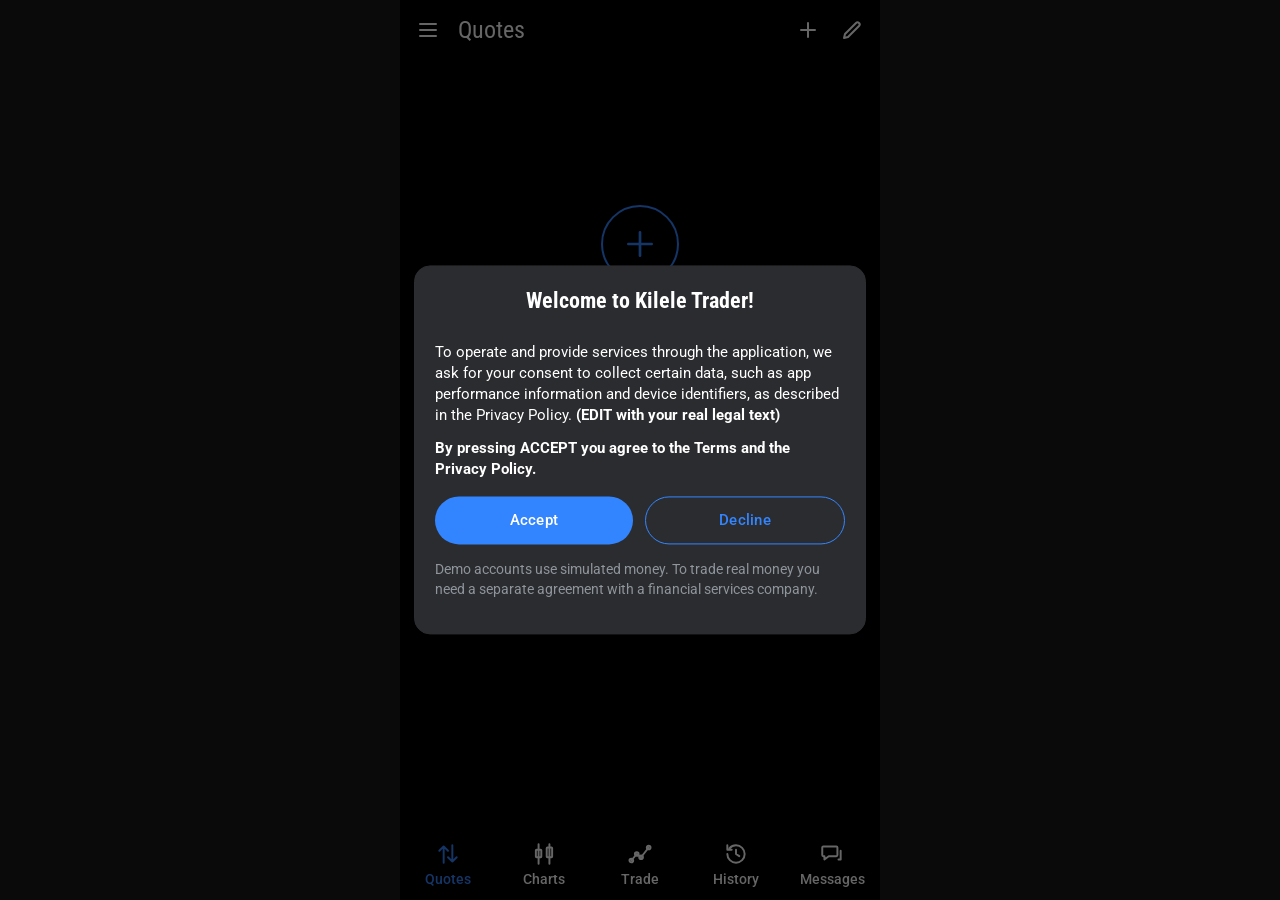
<file: EFF-Charts-main/index.htm>
<!DOCTYPE html>
<!--
=====================================================================
  KILELE TRADER  -  START FILE   (index.htm)
=====================================================================
  The original app was ONE html file. It is now split into one html
  page per screen (see the "pages" folder). This file is only the
  front door: it sends the browser to the first screen, Quotes.

  Two redirects are used so it works everywhere:
    1) <meta http-equiv="refresh">  works even if JavaScript is off
    2) location.replace(...)        instant, and keeps the Back button clean
  If neither runs, the link in the body lets you click through.
=====================================================================
-->
<html lang="en">
<head>
  <meta charset="UTF-8">
  <title>Kilele Trader</title>
  <meta http-equiv="refresh" content="0; url=pages/quotes/quotes.html">
  <script>location.replace('pages/quotes/quotes.html');</script>
</head>
<body>
  <p><a href="pages/quotes/quotes.html">Open Kilele Trader</a></p>
</body>
</html>
</file>
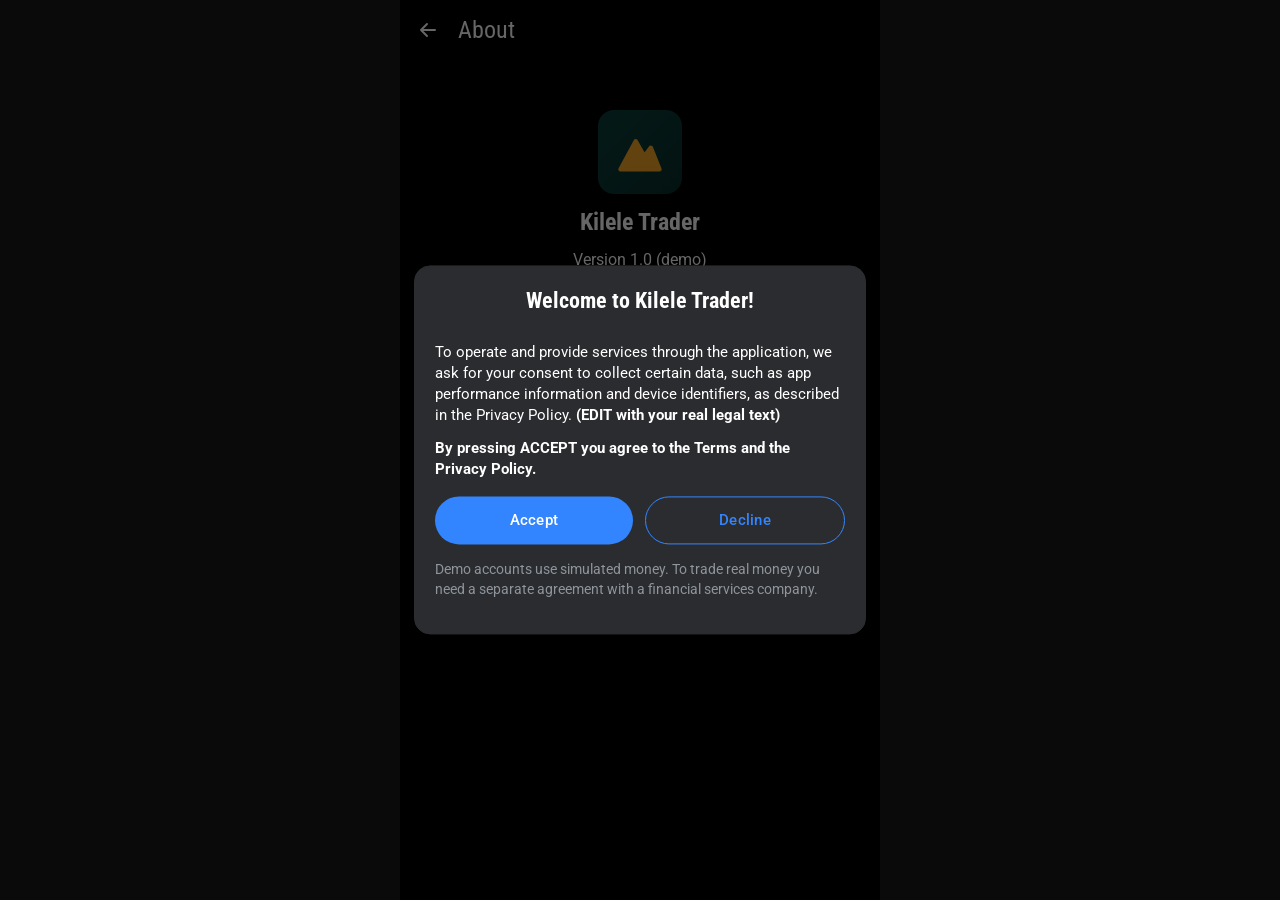
<file: EFF-Charts-main/pages/about/about.html>
<!DOCTYPE html>
<!--
=====================================================================
  KILELE TRADER  -  About PAGE   (pages/about/about.html)
=====================================================================
  This is the HTML file of the "About" page. It has its own css
  (about.css) and its own javascript (about.js), all in this folder.

  WHAT THIS PAGE DOES
    Version, risk warning and credits. Static information, so the content is
    plain HTML written directly below.

  FILE ORDER  (the browser loads things top to bottom)
    <head>  theme-boot.js   -> sets light/dark BEFORE the first paint (no flash)
            base.css        -> shared colours, shell, buttons, sheets
            about.css -> only this page
    <body>  the app shell   -> header / main / nav / drawer / overlay / toast
            core.js         -> shared data, icons, price feed, session saving
            shell.js        -> shared actions, header, nav, navigation
            about.js -> only this page: its description, actions and start

  The scripts are normal (non-module) scripts on purpose, so this page
  also works when opened by double-clicking the file (file://).
=====================================================================
-->
<html lang="en" data-theme="dark">
<head>
  <meta charset="UTF-8">
  <!-- viewport-fit=cover lets the app use the full screen on notched phones -->
  <meta name="viewport" content="width=device-width, initial-scale=1, viewport-fit=cover">
  <!-- colours the phone's browser bar. core.js updates it when the theme changes -->
  <meta name="theme-color" content="#000000">
  <title>About - Kilele Trader</title> <!-- EDIT: brand name -->

  <!-- Apply the saved theme immediately (runs before the page is painted) -->
  <script src="../../shared/theme-boot.js"></script>

  <!-- Fonts: Roboto (body) + Roboto Condensed (titles and numbers). Needs internet. -->
  <link rel="preconnect" href="https://fonts.googleapis.com">
  <link rel="preconnect" href="https://fonts.gstatic.com" crossorigin>
  <link href="https://fonts.googleapis.com/css2?family=Roboto:wght@400;500;700&family=Roboto+Condensed:wght@400;700&display=swap" rel="stylesheet">

  <!-- 1) Shared styles (theme colours, app shell, buttons, drawer, sheets) -->
  <link rel="stylesheet" href="../../shared/base.css">
  <!-- 2) Styles used ONLY by this page -->
  <link rel="stylesheet" href="about.css">
</head>

<body>
  <!-- #app is the phone-shaped column. The same 6 empty boxes exist in every page;
       shell.js / core.js fill them in. -->
  <div id="app">
    <header id="hdr"></header>   <!-- top bar: filled by renderHeader() using this page's header() -->
    <main id="main">
      <div class="empty about">
        <div class="logo about-logo"><i data-icon="mountain" data-size="52"></i></div>
        <h2>Kilele Trader</h2>
        <p class="muted">Version 1.0 (demo)</p>
        <p class="muted about-risk">Trading involves risk. Demo accounts use simulated money and simulated prices.</p>
        <p class="muted about-credit">Charts by <a href="https://www.tradingview.com/" target="_blank" rel="noopener">TradingView</a></p>
      </div>
    </main>
    <nav id="nav"></nav>         <!-- bottom tabs: filled by renderNav() -->
    <div id="drawer"></div>      <!-- side menu: filled by Drawer.open() -->
    <div id="overlay"></div>     <!-- bottom sheets + dialogs: filled by UI.sheet() / UI.modal() -->
    <div id="toast" role="status"></div> <!-- small message pill: UI.toast() -->
  </div>

  <!-- Scripts: ORDER MATTERS. Each one uses things defined by the one before it. -->
  <script src="../../shared/core.js"></script>
  <script src="../../shared/shell.js"></script>
  <script src="about.js"></script>
</body>
</html>
</file>
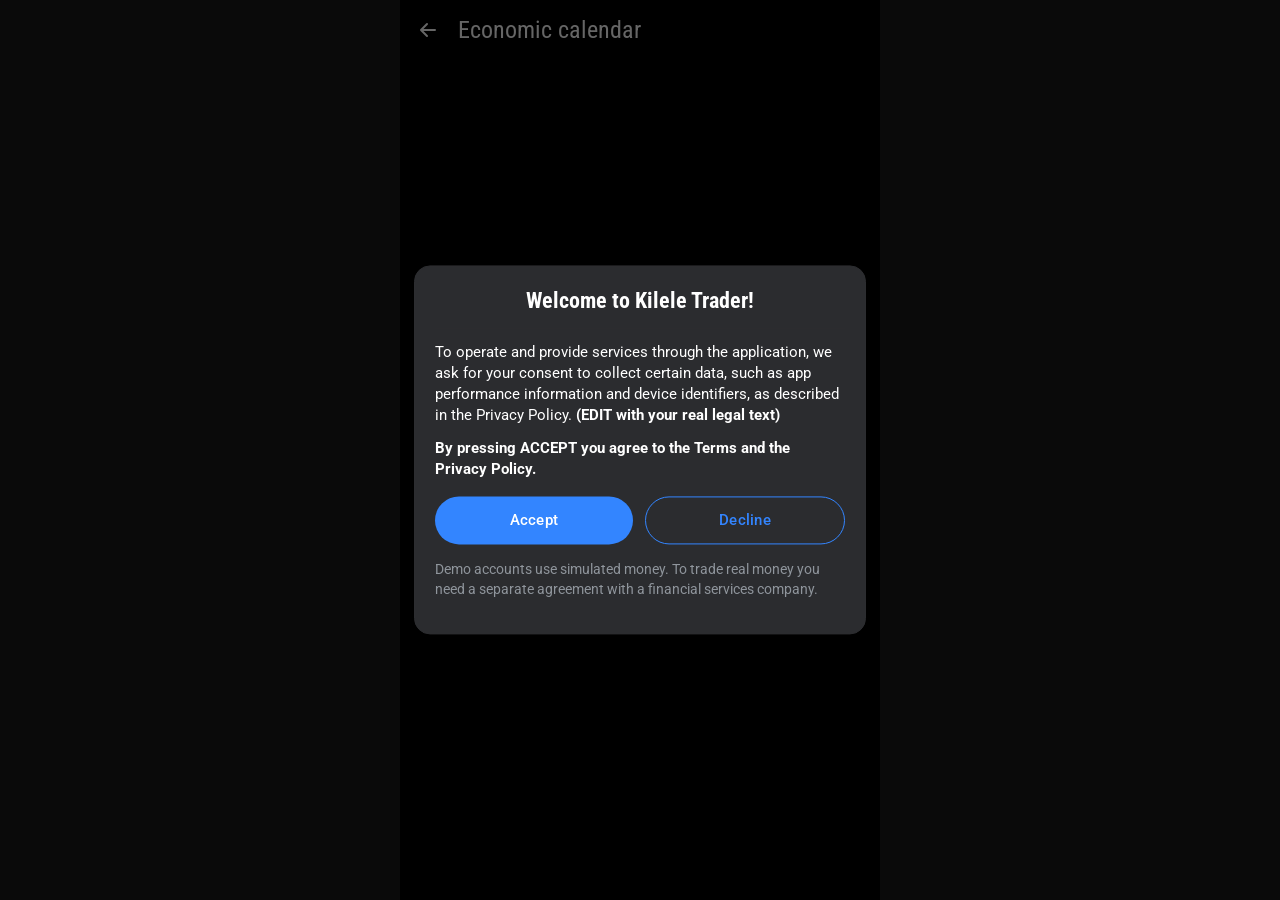
<file: EFF-Charts-main/pages/calendar/calendar.html>
<!DOCTYPE html>
<!--
=====================================================================
  KILELE TRADER  -  Economic calendar PAGE   (pages/calendar/calendar.html)
=====================================================================
  This is the HTML file of the "Economic calendar" page. It has its own css
  (calendar.css) and its own javascript (calendar.js), all in this folder.

  WHAT THIS PAGE DOES
    A "coming soon" placeholder page. EDIT: replace the message below with real
    content (this page was a reusable stub() in the original code).

  FILE ORDER  (the browser loads things top to bottom)
    <head>  theme-boot.js   -> sets light/dark BEFORE the first paint (no flash)
            base.css        -> shared colours, shell, buttons, sheets
            calendar.css -> only this page
    <body>  the app shell   -> header / main / nav / drawer / overlay / toast
            core.js         -> shared data, icons, price feed, session saving
            shell.js        -> shared actions, header, nav, navigation
            calendar.js -> only this page: its description, actions and start

  The scripts are normal (non-module) scripts on purpose, so this page
  also works when opened by double-clicking the file (file://).
=====================================================================
-->
<html lang="en" data-theme="dark">
<head>
  <meta charset="UTF-8">
  <!-- viewport-fit=cover lets the app use the full screen on notched phones -->
  <meta name="viewport" content="width=device-width, initial-scale=1, viewport-fit=cover">
  <!-- colours the phone's browser bar. core.js updates it when the theme changes -->
  <meta name="theme-color" content="#000000">
  <title>Economic calendar - Kilele Trader</title> <!-- EDIT: brand name -->

  <!-- Apply the saved theme immediately (runs before the page is painted) -->
  <script src="../../shared/theme-boot.js"></script>

  <!-- Fonts: Roboto (body) + Roboto Condensed (titles and numbers). Needs internet. -->
  <link rel="preconnect" href="https://fonts.googleapis.com">
  <link rel="preconnect" href="https://fonts.gstatic.com" crossorigin>
  <link href="https://fonts.googleapis.com/css2?family=Roboto:wght@400;500;700&family=Roboto+Condensed:wght@400;700&display=swap" rel="stylesheet">

  <!-- 1) Shared styles (theme colours, app shell, buttons, drawer, sheets) -->
  <link rel="stylesheet" href="../../shared/base.css">
  <!-- 2) Styles used ONLY by this page -->
  <link rel="stylesheet" href="calendar.css">
</head>

<body>
  <!-- #app is the phone-shaped column. The same 6 empty boxes exist in every page;
       shell.js / core.js fill them in. -->
  <div id="app">
    <header id="hdr"></header>   <!-- top bar: filled by renderHeader() using this page's header() -->
    <main id="main">
      <!-- Placeholder content. EDIT me. -->
      <div class="empty"><p>Economic calendar goes here. EDIT me.</p></div>
    </main>
    <nav id="nav"></nav>         <!-- bottom tabs: filled by renderNav() -->
    <div id="drawer"></div>      <!-- side menu: filled by Drawer.open() -->
    <div id="overlay"></div>     <!-- bottom sheets + dialogs: filled by UI.sheet() / UI.modal() -->
    <div id="toast" role="status"></div> <!-- small message pill: UI.toast() -->
  </div>

  <!-- Scripts: ORDER MATTERS. Each one uses things defined by the one before it. -->
  <script src="../../shared/core.js"></script>
  <script src="../../shared/shell.js"></script>
  <script src="calendar.js"></script>
</body>
</html>
</file>
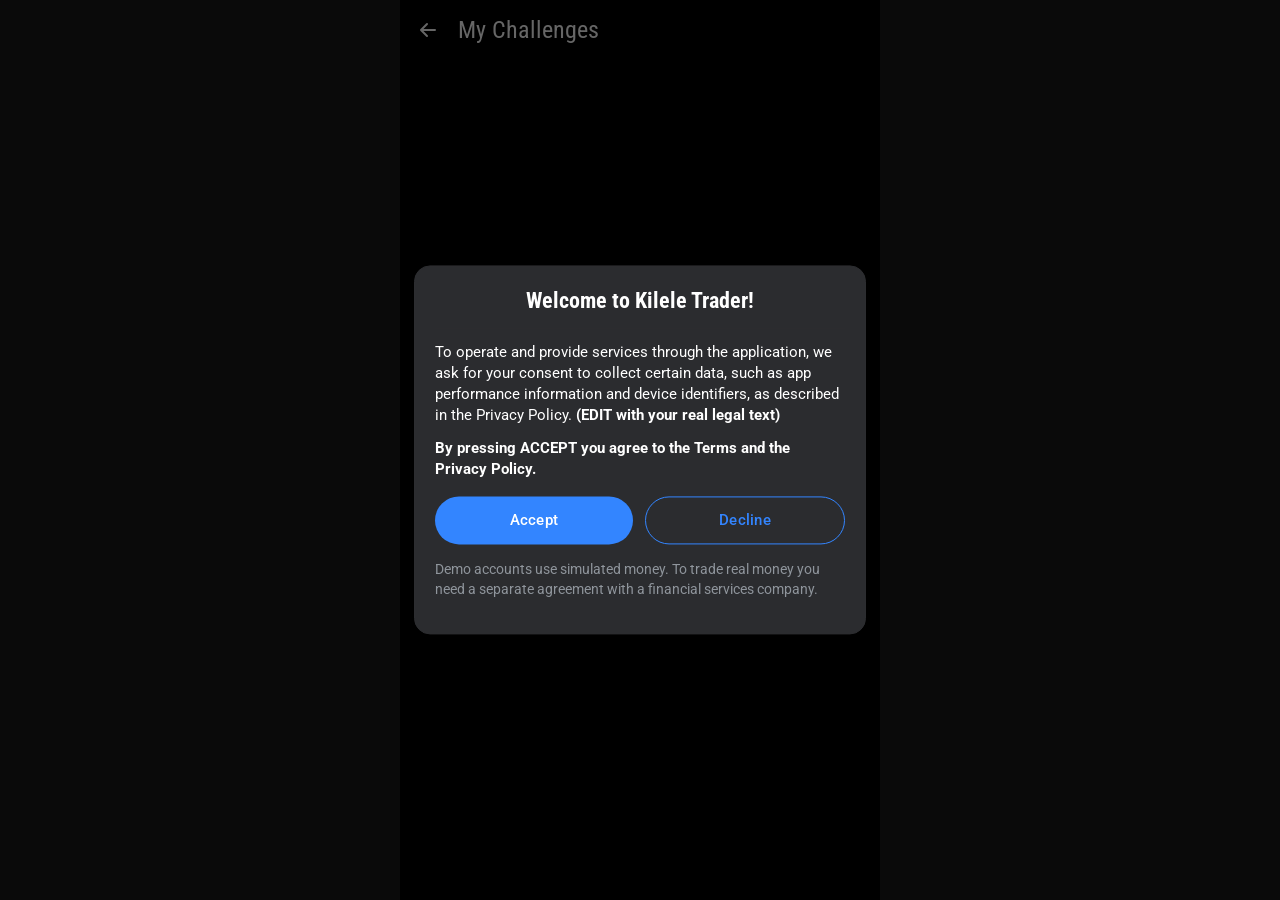
<file: EFF-Charts-main/pages/challenges/challenges.html>
<!DOCTYPE html>
<!--
=====================================================================
  KILELE TRADER  -  My Challenges PAGE   (pages/challenges/challenges.html)
=====================================================================
  This is the HTML file of the "My Challenges" page. It has its own css
  (challenges.css) and its own javascript (challenges.js), all in this folder.

  WHAT THIS PAGE DOES
    A "coming soon" placeholder page. EDIT: replace the message below with real
    content (this page was a reusable stub() in the original code).

  FILE ORDER  (the browser loads things top to bottom)
    <head>  theme-boot.js   -> sets light/dark BEFORE the first paint (no flash)
            base.css        -> shared colours, shell, buttons, sheets
            challenges.css -> only this page
    <body>  the app shell   -> header / main / nav / drawer / overlay / toast
            core.js         -> shared data, icons, price feed, session saving
            shell.js        -> shared actions, header, nav, navigation
            challenges.js -> only this page: its description, actions and start

  The scripts are normal (non-module) scripts on purpose, so this page
  also works when opened by double-clicking the file (file://).
=====================================================================
-->
<html lang="en" data-theme="dark">
<head>
  <meta charset="UTF-8">
  <!-- viewport-fit=cover lets the app use the full screen on notched phones -->
  <meta name="viewport" content="width=device-width, initial-scale=1, viewport-fit=cover">
  <!-- colours the phone's browser bar. core.js updates it when the theme changes -->
  <meta name="theme-color" content="#000000">
  <title>My Challenges - Kilele Trader</title> <!-- EDIT: brand name -->

  <!-- Apply the saved theme immediately (runs before the page is painted) -->
  <script src="../../shared/theme-boot.js"></script>

  <!-- Fonts: Roboto (body) + Roboto Condensed (titles and numbers). Needs internet. -->
  <link rel="preconnect" href="https://fonts.googleapis.com">
  <link rel="preconnect" href="https://fonts.gstatic.com" crossorigin>
  <link href="https://fonts.googleapis.com/css2?family=Roboto:wght@400;500;700&family=Roboto+Condensed:wght@400;700&display=swap" rel="stylesheet">

  <!-- 1) Shared styles (theme colours, app shell, buttons, drawer, sheets) -->
  <link rel="stylesheet" href="../../shared/base.css">
  <!-- 2) Styles used ONLY by this page -->
  <link rel="stylesheet" href="challenges.css">
</head>

<body>
  <!-- #app is the phone-shaped column. The same 6 empty boxes exist in every page;
       shell.js / core.js fill them in. -->
  <div id="app">
    <header id="hdr"></header>   <!-- top bar: filled by renderHeader() using this page's header() -->
    <main id="main">
      <!-- Placeholder content. EDIT me. -->
      <div class="empty"><p>Show the trader’s challenge progress here (targets, drawdown, days). EDIT me.</p></div>
    </main>
    <nav id="nav"></nav>         <!-- bottom tabs: filled by renderNav() -->
    <div id="drawer"></div>      <!-- side menu: filled by Drawer.open() -->
    <div id="overlay"></div>     <!-- bottom sheets + dialogs: filled by UI.sheet() / UI.modal() -->
    <div id="toast" role="status"></div> <!-- small message pill: UI.toast() -->
  </div>

  <!-- Scripts: ORDER MATTERS. Each one uses things defined by the one before it. -->
  <script src="../../shared/core.js"></script>
  <script src="../../shared/shell.js"></script>
  <script src="challenges.js"></script>
</body>
</html>
</file>
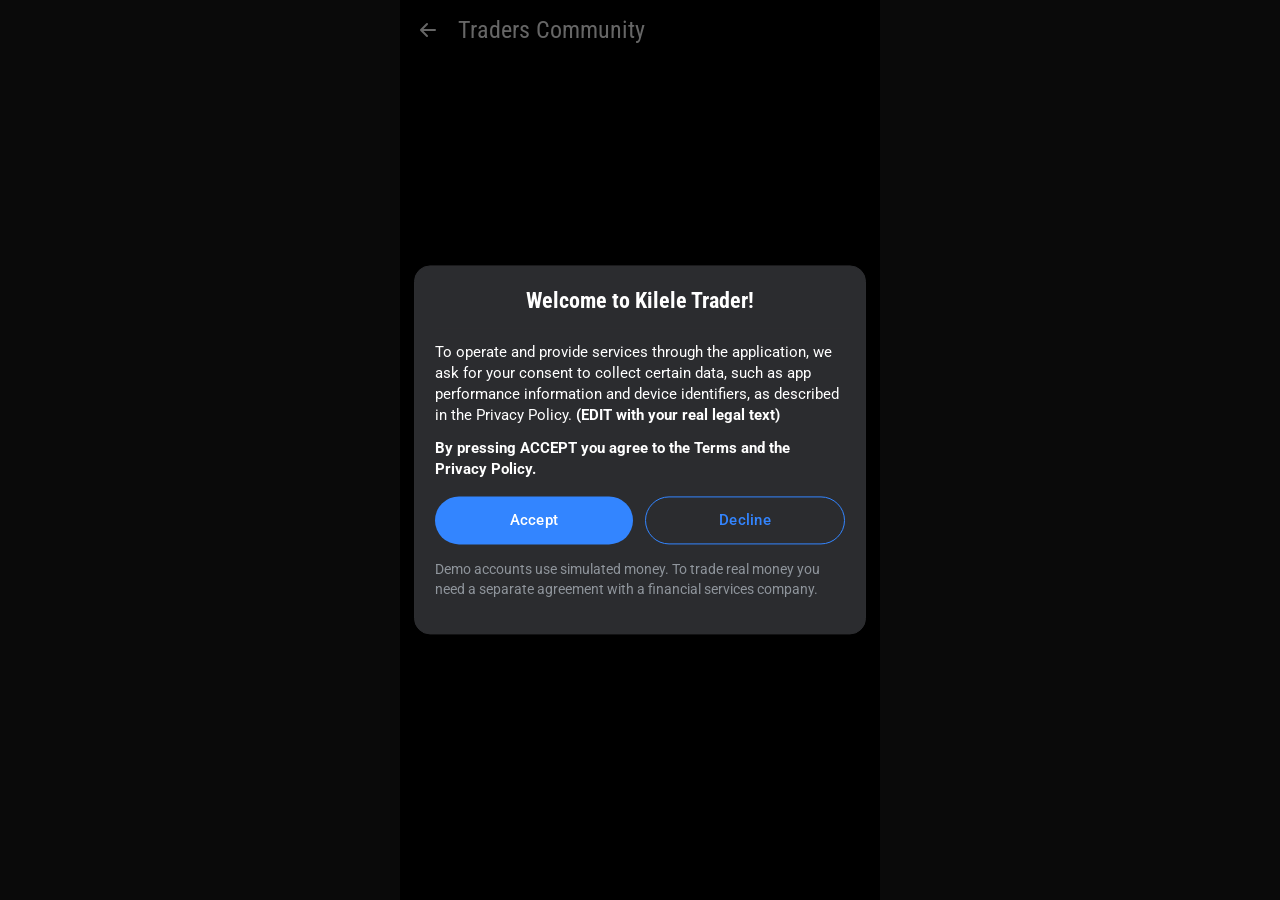
<file: EFF-Charts-main/pages/community/community.html>
<!DOCTYPE html>
<!--
=====================================================================
  KILELE TRADER  -  Traders Community PAGE   (pages/community/community.html)
=====================================================================
  This is the HTML file of the "Traders Community" page. It has its own css
  (community.css) and its own javascript (community.js), all in this folder.

  WHAT THIS PAGE DOES
    A "coming soon" placeholder page. EDIT: replace the message below with real
    content (this page was a reusable stub() in the original code).

  FILE ORDER  (the browser loads things top to bottom)
    <head>  theme-boot.js   -> sets light/dark BEFORE the first paint (no flash)
            base.css        -> shared colours, shell, buttons, sheets
            community.css -> only this page
    <body>  the app shell   -> header / main / nav / drawer / overlay / toast
            core.js         -> shared data, icons, price feed, session saving
            shell.js        -> shared actions, header, nav, navigation
            community.js -> only this page: its description, actions and start

  The scripts are normal (non-module) scripts on purpose, so this page
  also works when opened by double-clicking the file (file://).
=====================================================================
-->
<html lang="en" data-theme="dark">
<head>
  <meta charset="UTF-8">
  <!-- viewport-fit=cover lets the app use the full screen on notched phones -->
  <meta name="viewport" content="width=device-width, initial-scale=1, viewport-fit=cover">
  <!-- colours the phone's browser bar. core.js updates it when the theme changes -->
  <meta name="theme-color" content="#000000">
  <title>Traders Community - Kilele Trader</title> <!-- EDIT: brand name -->

  <!-- Apply the saved theme immediately (runs before the page is painted) -->
  <script src="../../shared/theme-boot.js"></script>

  <!-- Fonts: Roboto (body) + Roboto Condensed (titles and numbers). Needs internet. -->
  <link rel="preconnect" href="https://fonts.googleapis.com">
  <link rel="preconnect" href="https://fonts.gstatic.com" crossorigin>
  <link href="https://fonts.googleapis.com/css2?family=Roboto:wght@400;500;700&family=Roboto+Condensed:wght@400;700&display=swap" rel="stylesheet">

  <!-- 1) Shared styles (theme colours, app shell, buttons, drawer, sheets) -->
  <link rel="stylesheet" href="../../shared/base.css">
  <!-- 2) Styles used ONLY by this page -->
  <link rel="stylesheet" href="community.css">
</head>

<body>
  <!-- #app is the phone-shaped column. The same 6 empty boxes exist in every page;
       shell.js / core.js fill them in. -->
  <div id="app">
    <header id="hdr"></header>   <!-- top bar: filled by renderHeader() using this page's header() -->
    <main id="main">
      <!-- Placeholder content. EDIT me. -->
      <div class="empty"><p>Community feed goes here. EDIT me.</p></div>
    </main>
    <nav id="nav"></nav>         <!-- bottom tabs: filled by renderNav() -->
    <div id="drawer"></div>      <!-- side menu: filled by Drawer.open() -->
    <div id="overlay"></div>     <!-- bottom sheets + dialogs: filled by UI.sheet() / UI.modal() -->
    <div id="toast" role="status"></div> <!-- small message pill: UI.toast() -->
  </div>

  <!-- Scripts: ORDER MATTERS. Each one uses things defined by the one before it. -->
  <script src="../../shared/core.js"></script>
  <script src="../../shared/shell.js"></script>
  <script src="community.js"></script>
</body>
</html>
</file>
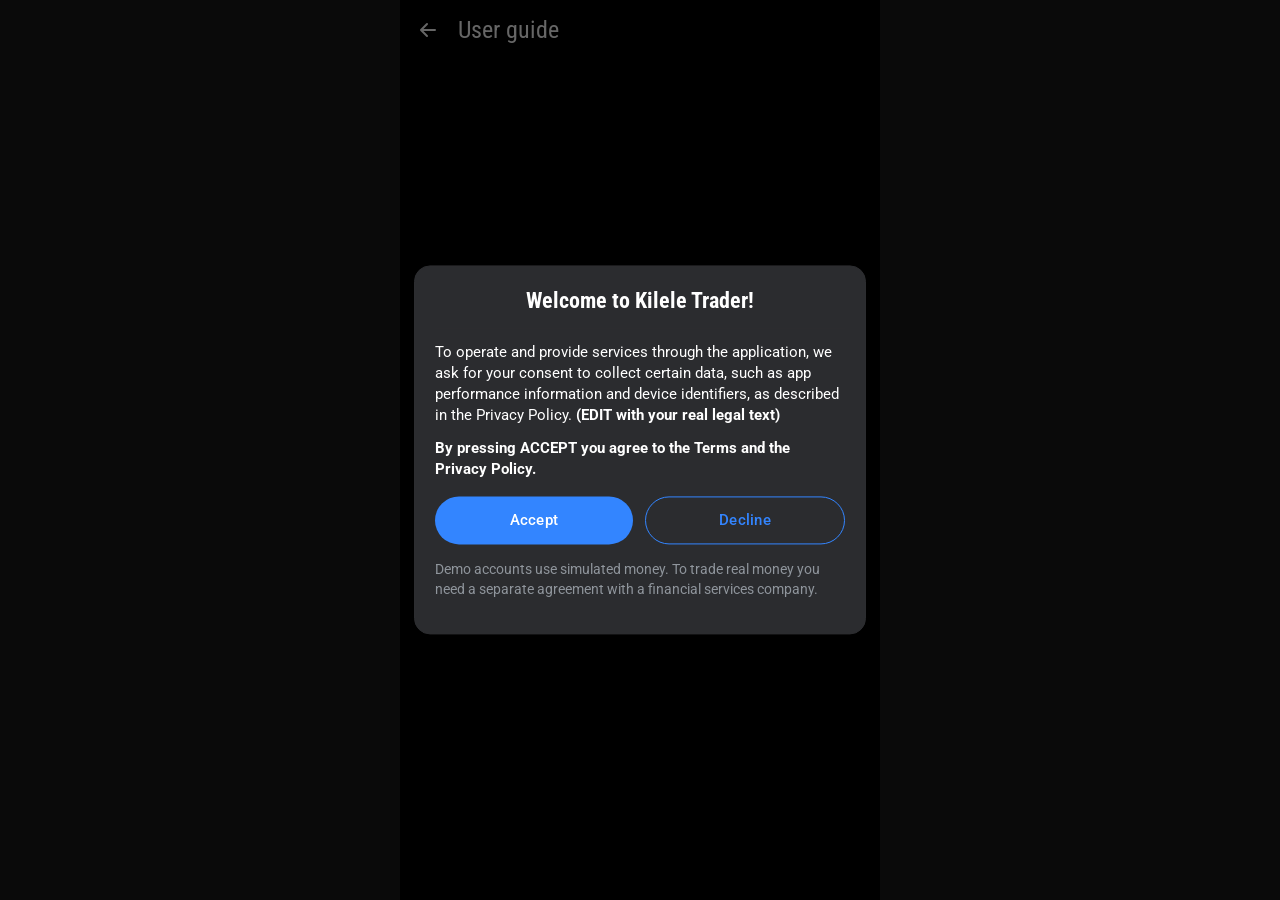
<file: EFF-Charts-main/pages/help/help.html>
<!DOCTYPE html>
<!--
=====================================================================
  KILELE TRADER  -  User guide PAGE   (pages/help/help.html)
=====================================================================
  This is the HTML file of the "User guide" page. It has its own css
  (help.css) and its own javascript (help.js), all in this folder.

  WHAT THIS PAGE DOES
    A "coming soon" placeholder page. EDIT: replace the message below with real
    content (this page was a reusable stub() in the original code).

  FILE ORDER  (the browser loads things top to bottom)
    <head>  theme-boot.js   -> sets light/dark BEFORE the first paint (no flash)
            base.css        -> shared colours, shell, buttons, sheets
            help.css -> only this page
    <body>  the app shell   -> header / main / nav / drawer / overlay / toast
            core.js         -> shared data, icons, price feed, session saving
            shell.js        -> shared actions, header, nav, navigation
            help.js -> only this page: its description, actions and start

  The scripts are normal (non-module) scripts on purpose, so this page
  also works when opened by double-clicking the file (file://).
=====================================================================
-->
<html lang="en" data-theme="dark">
<head>
  <meta charset="UTF-8">
  <!-- viewport-fit=cover lets the app use the full screen on notched phones -->
  <meta name="viewport" content="width=device-width, initial-scale=1, viewport-fit=cover">
  <!-- colours the phone's browser bar. core.js updates it when the theme changes -->
  <meta name="theme-color" content="#000000">
  <title>User guide - Kilele Trader</title> <!-- EDIT: brand name -->

  <!-- Apply the saved theme immediately (runs before the page is painted) -->
  <script src="../../shared/theme-boot.js"></script>

  <!-- Fonts: Roboto (body) + Roboto Condensed (titles and numbers). Needs internet. -->
  <link rel="preconnect" href="https://fonts.googleapis.com">
  <link rel="preconnect" href="https://fonts.gstatic.com" crossorigin>
  <link href="https://fonts.googleapis.com/css2?family=Roboto:wght@400;500;700&family=Roboto+Condensed:wght@400;700&display=swap" rel="stylesheet">

  <!-- 1) Shared styles (theme colours, app shell, buttons, drawer, sheets) -->
  <link rel="stylesheet" href="../../shared/base.css">
  <!-- 2) Styles used ONLY by this page -->
  <link rel="stylesheet" href="help.css">
</head>

<body>
  <!-- #app is the phone-shaped column. The same 6 empty boxes exist in every page;
       shell.js / core.js fill them in. -->
  <div id="app">
    <header id="hdr"></header>   <!-- top bar: filled by renderHeader() using this page's header() -->
    <main id="main">
      <!-- Placeholder content. EDIT me. -->
      <div class="empty"><p>Help articles go here. EDIT me.</p></div>
    </main>
    <nav id="nav"></nav>         <!-- bottom tabs: filled by renderNav() -->
    <div id="drawer"></div>      <!-- side menu: filled by Drawer.open() -->
    <div id="overlay"></div>     <!-- bottom sheets + dialogs: filled by UI.sheet() / UI.modal() -->
    <div id="toast" role="status"></div> <!-- small message pill: UI.toast() -->
  </div>

  <!-- Scripts: ORDER MATTERS. Each one uses things defined by the one before it. -->
  <script src="../../shared/core.js"></script>
  <script src="../../shared/shell.js"></script>
  <script src="help.js"></script>
</body>
</html>
</file>
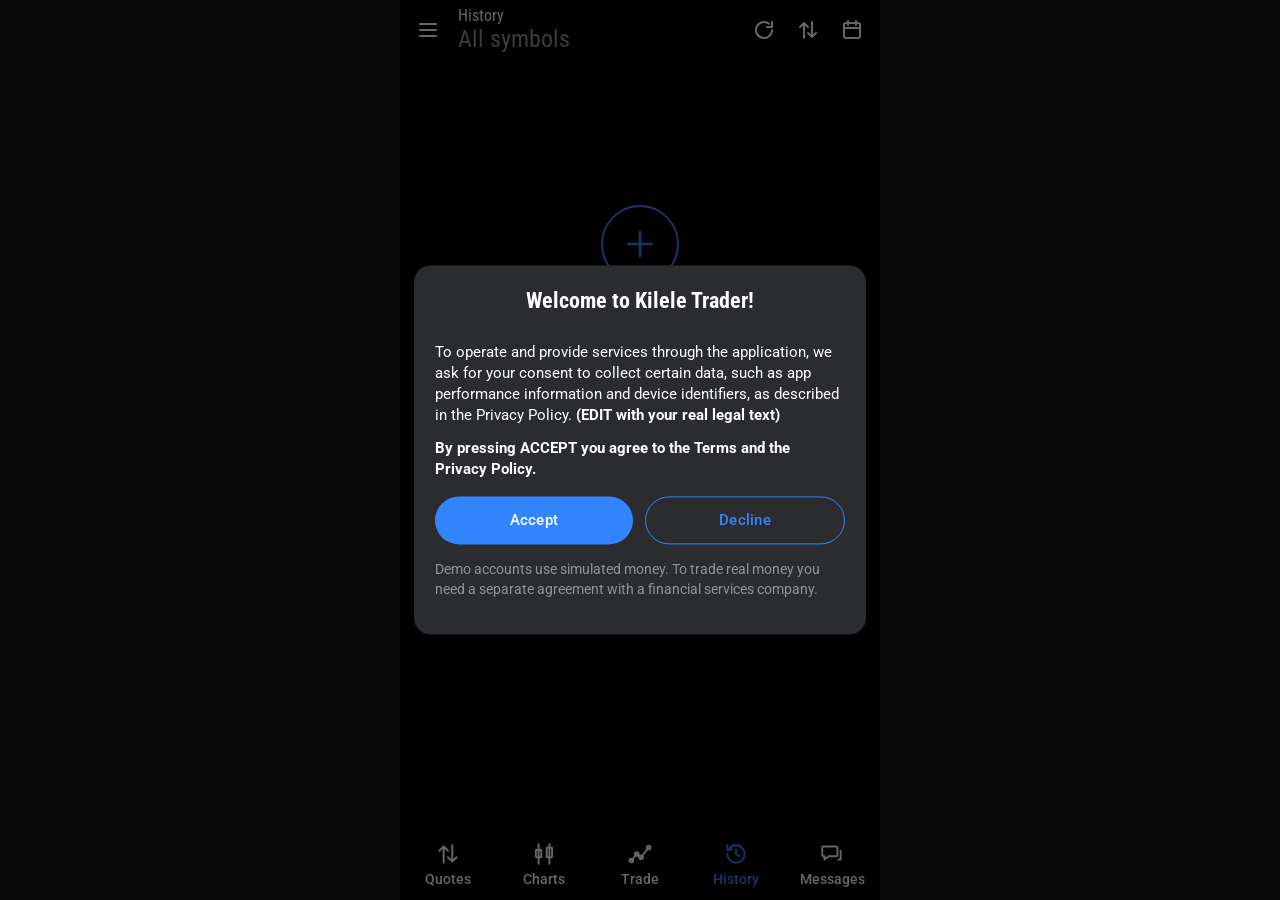
<file: EFF-Charts-main/pages/history/history.html>
<!DOCTYPE html>
<!--
=====================================================================
  KILELE TRADER  -  History PAGE   (pages/history/history.html)
=====================================================================
  This is the HTML file of the "History" page. It has its own css
  (history.css) and its own javascript (history.js), all in this folder.

  WHAT THIS PAGE DOES
    Closed positions, filled orders and deals, in three tabs, with a profit summary.
    Needs a logged-in account. The content is drawn by JavaScript (history.js).

  FILE ORDER  (the browser loads things top to bottom)
    <head>  theme-boot.js   -> sets light/dark BEFORE the first paint (no flash)
            base.css        -> shared colours, shell, buttons, sheets
            history.css -> only this page
    <body>  the app shell   -> header / main / nav / drawer / overlay / toast
            core.js         -> shared data, icons, price feed, session saving
            shell.js        -> shared actions, header, nav, navigation
            history.js -> only this page: its description, actions and start

  The scripts are normal (non-module) scripts on purpose, so this page
  also works when opened by double-clicking the file (file://).
=====================================================================
-->
<html lang="en" data-theme="dark">
<head>
  <meta charset="UTF-8">
  <!-- viewport-fit=cover lets the app use the full screen on notched phones -->
  <meta name="viewport" content="width=device-width, initial-scale=1, viewport-fit=cover">
  <!-- colours the phone's browser bar. core.js updates it when the theme changes -->
  <meta name="theme-color" content="#000000">
  <title>History - Kilele Trader</title> <!-- EDIT: brand name -->

  <!-- Apply the saved theme immediately (runs before the page is painted) -->
  <script src="../../shared/theme-boot.js"></script>

  <!-- Fonts: Roboto (body) + Roboto Condensed (titles and numbers). Needs internet. -->
  <link rel="preconnect" href="https://fonts.googleapis.com">
  <link rel="preconnect" href="https://fonts.gstatic.com" crossorigin>
  <link href="https://fonts.googleapis.com/css2?family=Roboto:wght@400;500;700&family=Roboto+Condensed:wght@400;700&display=swap" rel="stylesheet">

  <!-- 1) Shared styles (theme colours, app shell, buttons, drawer, sheets) -->
  <link rel="stylesheet" href="../../shared/base.css">
  <!-- 2) Styles used ONLY by this page -->
  <link rel="stylesheet" href="history.css">
</head>

<body>
  <!-- #app is the phone-shaped column. The same 6 empty boxes exist in every page;
       shell.js / core.js fill them in. -->
  <div id="app">
    <header id="hdr"></header>   <!-- top bar: filled by renderHeader() using this page's header() -->
    <main id="main">
         <!-- Empty on purpose: this page's content is drawn by JavaScript
              (see render() in history.js) because it depends on live data. -->
    </main>
    <nav id="nav"></nav>         <!-- bottom tabs: filled by renderNav() -->
    <div id="drawer"></div>      <!-- side menu: filled by Drawer.open() -->
    <div id="overlay"></div>     <!-- bottom sheets + dialogs: filled by UI.sheet() / UI.modal() -->
    <div id="toast" role="status"></div> <!-- small message pill: UI.toast() -->
  </div>

  <!-- Scripts: ORDER MATTERS. Each one uses things defined by the one before it. -->
  <script src="../../shared/core.js"></script>
  <script src="../../shared/shell.js"></script>
  <script src="history.js"></script>
</body>
</html>
</file>
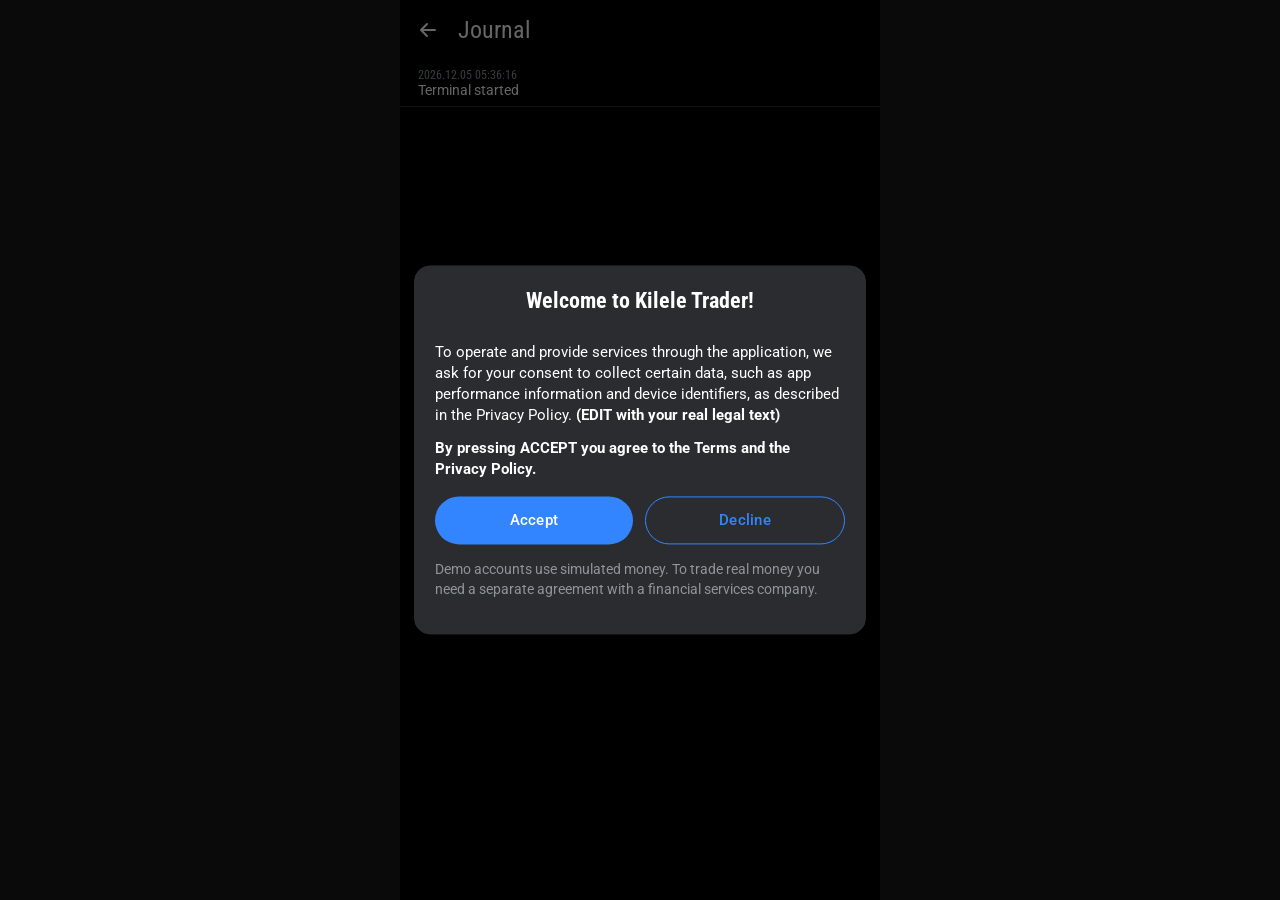
<file: EFF-Charts-main/pages/journal/journal.html>
<!DOCTYPE html>
<!--
=====================================================================
  KILELE TRADER  -  Journal PAGE   (pages/journal/journal.html)
=====================================================================
  This is the HTML file of the "Journal" page. It has its own css
  (journal.css) and its own javascript (journal.js), all in this folder.

  WHAT THIS PAGE DOES
    The log of what the terminal did (started, logged in, orders, closes), newest
    first. The lines come from State.journal, so they are drawn by JavaScript (journal.js).

  FILE ORDER  (the browser loads things top to bottom)
    <head>  theme-boot.js   -> sets light/dark BEFORE the first paint (no flash)
            base.css        -> shared colours, shell, buttons, sheets
            journal.css -> only this page
    <body>  the app shell   -> header / main / nav / drawer / overlay / toast
            core.js         -> shared data, icons, price feed, session saving
            shell.js        -> shared actions, header, nav, navigation
            journal.js -> only this page: its description, actions and start

  The scripts are normal (non-module) scripts on purpose, so this page
  also works when opened by double-clicking the file (file://).
=====================================================================
-->
<html lang="en" data-theme="dark">
<head>
  <meta charset="UTF-8">
  <!-- viewport-fit=cover lets the app use the full screen on notched phones -->
  <meta name="viewport" content="width=device-width, initial-scale=1, viewport-fit=cover">
  <!-- colours the phone's browser bar. core.js updates it when the theme changes -->
  <meta name="theme-color" content="#000000">
  <title>Journal - Kilele Trader</title> <!-- EDIT: brand name -->

  <!-- Apply the saved theme immediately (runs before the page is painted) -->
  <script src="../../shared/theme-boot.js"></script>

  <!-- Fonts: Roboto (body) + Roboto Condensed (titles and numbers). Needs internet. -->
  <link rel="preconnect" href="https://fonts.googleapis.com">
  <link rel="preconnect" href="https://fonts.gstatic.com" crossorigin>
  <link href="https://fonts.googleapis.com/css2?family=Roboto:wght@400;500;700&family=Roboto+Condensed:wght@400;700&display=swap" rel="stylesheet">

  <!-- 1) Shared styles (theme colours, app shell, buttons, drawer, sheets) -->
  <link rel="stylesheet" href="../../shared/base.css">
  <!-- 2) Styles used ONLY by this page -->
  <link rel="stylesheet" href="journal.css">
</head>

<body>
  <!-- #app is the phone-shaped column. The same 6 empty boxes exist in every page;
       shell.js / core.js fill them in. -->
  <div id="app">
    <header id="hdr"></header>   <!-- top bar: filled by renderHeader() using this page's header() -->
    <main id="main">
         <!-- Empty on purpose: this page's content is drawn by JavaScript
              (see render() in journal.js) because it depends on live data. -->
    </main>
    <nav id="nav"></nav>         <!-- bottom tabs: filled by renderNav() -->
    <div id="drawer"></div>      <!-- side menu: filled by Drawer.open() -->
    <div id="overlay"></div>     <!-- bottom sheets + dialogs: filled by UI.sheet() / UI.modal() -->
    <div id="toast" role="status"></div> <!-- small message pill: UI.toast() -->
  </div>

  <!-- Scripts: ORDER MATTERS. Each one uses things defined by the one before it. -->
  <script src="../../shared/core.js"></script>
  <script src="../../shared/shell.js"></script>
  <script src="journal.js"></script>
</body>
</html>
</file>
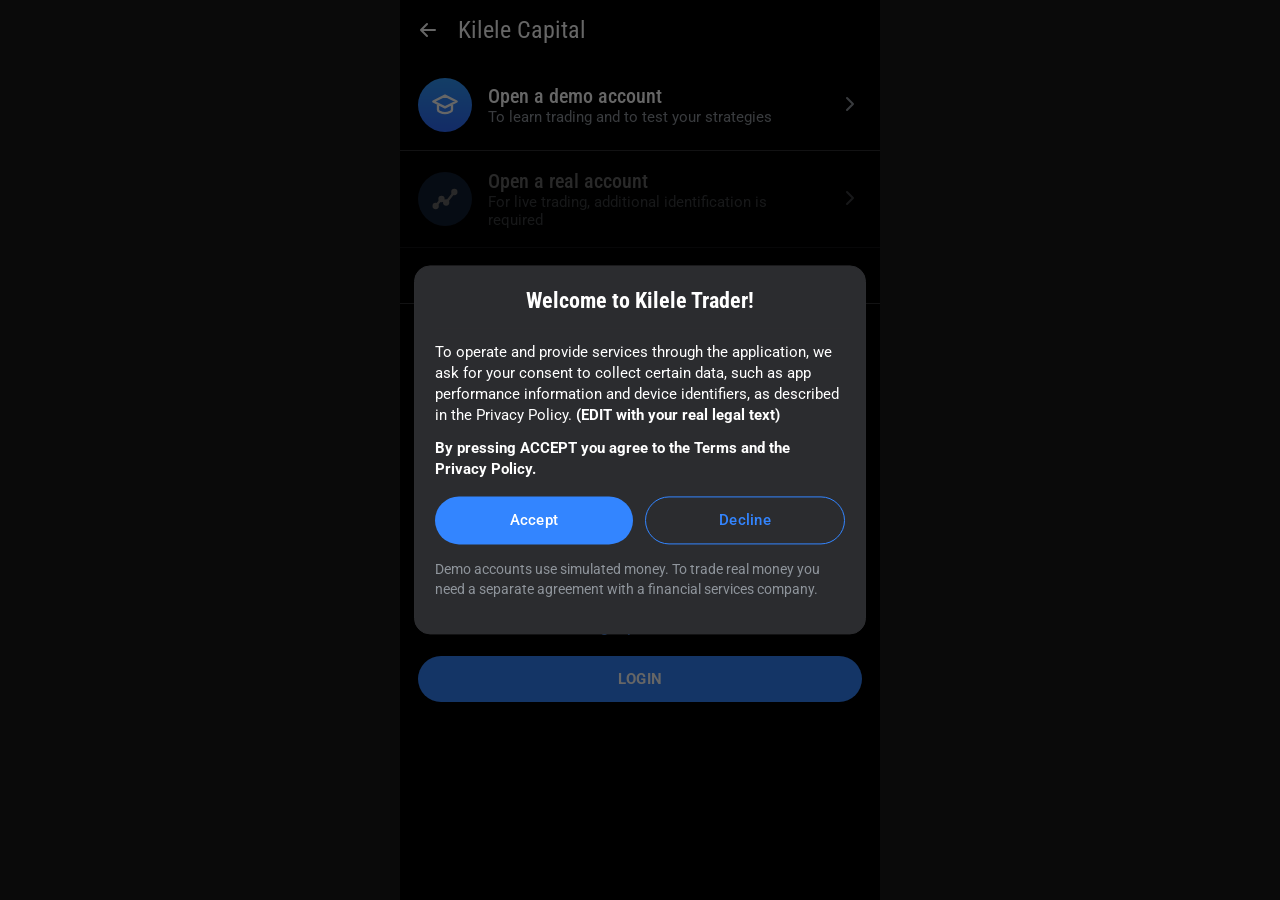
<file: EFF-Charts-main/pages/login/login.html>
<!DOCTYPE html>
<!--
=====================================================================
  KILELE TRADER  -  Login PAGE   (pages/login/login.html)
=====================================================================
  This is the HTML file of the "Login" page. It has its own css
  (login.css) and its own javascript (login.js), all in this folder.

  WHAT THIS PAGE DOES
    Open a demo account or log in to an existing one. All of this is static HTML
    (the form), the behaviour is in login.js: demoDialog / openDemo / doLogin.
    The "real account" option is shown greyed out on purpose (class "off").

  FILE ORDER  (the browser loads things top to bottom)
    <head>  theme-boot.js   -> sets light/dark BEFORE the first paint (no flash)
            base.css        -> shared colours, shell, buttons, sheets
            login.css -> only this page
    <body>  the app shell   -> header / main / nav / drawer / overlay / toast
            core.js         -> shared data, icons, price feed, session saving
            shell.js        -> shared actions, header, nav, navigation
            login.js -> only this page: its description, actions and start

  The scripts are normal (non-module) scripts on purpose, so this page
  also works when opened by double-clicking the file (file://).
=====================================================================
-->
<html lang="en" data-theme="dark">
<head>
  <meta charset="UTF-8">
  <!-- viewport-fit=cover lets the app use the full screen on notched phones -->
  <meta name="viewport" content="width=device-width, initial-scale=1, viewport-fit=cover">
  <!-- colours the phone's browser bar. core.js updates it when the theme changes -->
  <meta name="theme-color" content="#000000">
  <title>Login - Kilele Trader</title> <!-- EDIT: brand name -->

  <!-- Apply the saved theme immediately (runs before the page is painted) -->
  <script src="../../shared/theme-boot.js"></script>

  <!-- Fonts: Roboto (body) + Roboto Condensed (titles and numbers). Needs internet. -->
  <link rel="preconnect" href="https://fonts.googleapis.com">
  <link rel="preconnect" href="https://fonts.gstatic.com" crossorigin>
  <link href="https://fonts.googleapis.com/css2?family=Roboto:wght@400;500;700&family=Roboto+Condensed:wght@400;700&display=swap" rel="stylesheet">

  <!-- 1) Shared styles (theme colours, app shell, buttons, drawer, sheets) -->
  <link rel="stylesheet" href="../../shared/base.css">
  <!-- 2) Styles used ONLY by this page -->
  <link rel="stylesheet" href="login.css">
</head>

<body>
  <!-- #app is the phone-shaped column. The same 6 empty boxes exist in every page;
       shell.js / core.js fill them in. -->
  <div id="app">
    <header id="hdr"></header>   <!-- top bar: filled by renderHeader() using this page's header() -->
    <main id="main">
      <!-- Option 1: open a demo account (shows a confirmation dialog, see demoDialog in login.js) -->
      <button class="opt" data-action="demoDialog">
        <div class="opt-ic"><i data-icon="grad" data-size="28"></i></div>
        <div class="opt-text"><h4>Open a demo account</h4><p>To learn trading and to test your strategies</p></div>
        <span class="muted"><i data-icon="chevron"></i></span>
      </button>

      <!-- Option 2: real account. class "off" = greyed out and not clickable (not available in the demo) -->
      <button class="opt off">
        <div class="opt-ic real"><i data-icon="trade" data-size="28"></i></div>
        <div class="opt-text"><h4>Open a real account</h4><p>For live trading, additional identification is required</p></div>
        <span class="muted"><i data-icon="chevron"></i></span>
      </button>

      <p class="login-heading">Login to an existing account</p>

      <!-- The login form. Each <label class="field"> is one row: label text on the left, input on the right.
           The ids (l-type, l-login, l-pass, l-server) are read by doLogin() in login.js -->
      <label class="field">Type <select id="l-type"><option>Trade account</option><option>Investor (read only)</option></select></label>
      <label class="field">Login <input id="l-login" inputmode="numeric" autocomplete="username" placeholder=""></label>
      <label class="field">Password <input id="l-pass" type="password" autocomplete="current-password"></label>
      <label class="field">Server <select id="l-server"><option>Kilele-Demo</option><option>Kilele-Live</option></select></label>
      <label class="field">Save password <input type="checkbox" checked></label>

      <!-- data-action="toast" + data-msg="..." shows the message in the toast pill -->
      <button class="link" data-action="toast" data-msg="Password reset: coming soon">Forgot password?</button>
      <div class="login-submit"><button class="btn block" data-action="doLogin">Login</button></div>
    </main>
    <nav id="nav"></nav>         <!-- bottom tabs: filled by renderNav() -->
    <div id="drawer"></div>      <!-- side menu: filled by Drawer.open() -->
    <div id="overlay"></div>     <!-- bottom sheets + dialogs: filled by UI.sheet() / UI.modal() -->
    <div id="toast" role="status"></div> <!-- small message pill: UI.toast() -->
  </div>

  <!-- Scripts: ORDER MATTERS. Each one uses things defined by the one before it. -->
  <script src="../../shared/core.js"></script>
  <script src="../../shared/shell.js"></script>
  <script src="login.js"></script>
</body>
</html>
</file>
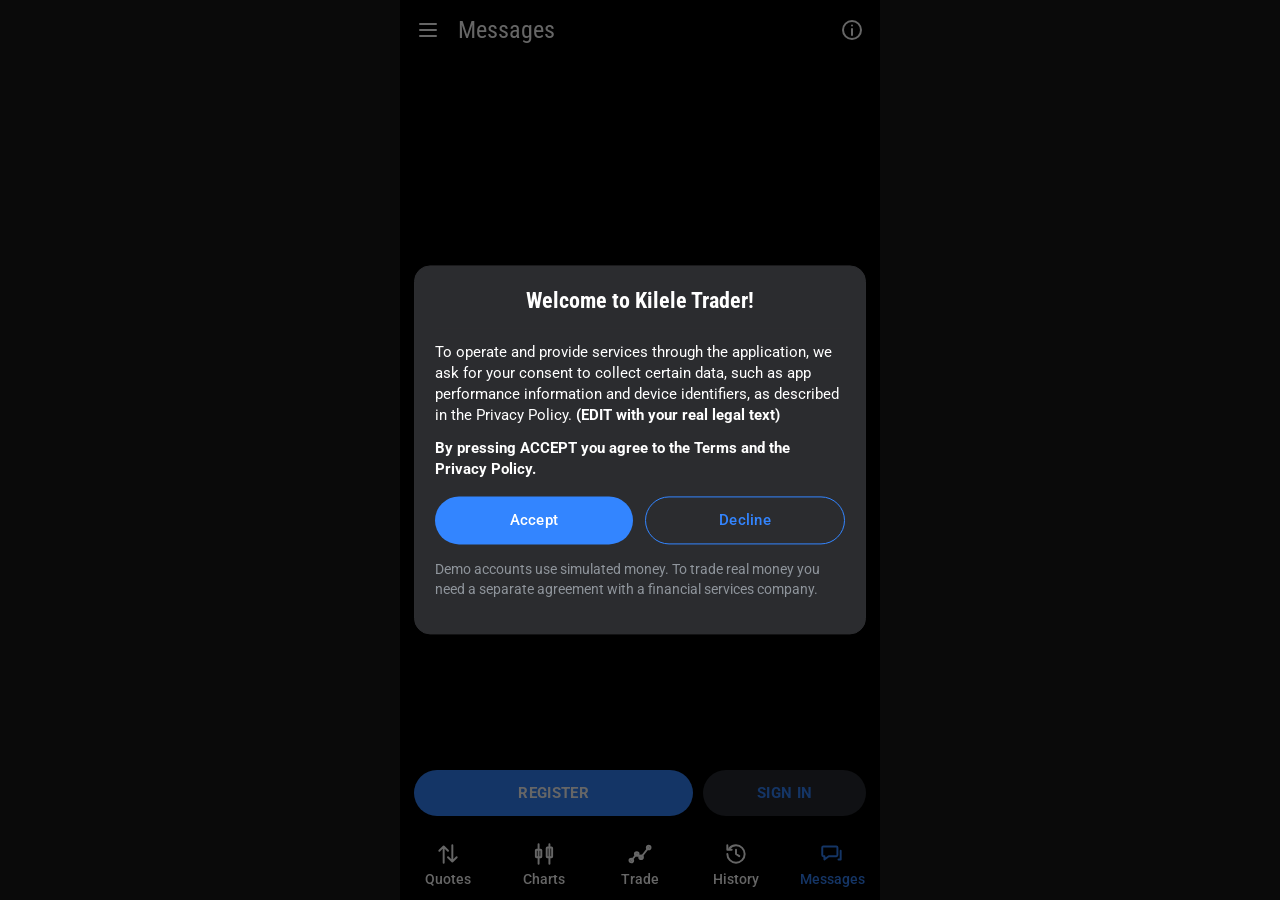
<file: EFF-Charts-main/pages/messages/messages.html>
<!DOCTYPE html>
<!--
=====================================================================
  KILELE TRADER  -  Messages PAGE   (pages/messages/messages.html)
=====================================================================
  This is the HTML file of the "Messages" page. It has its own css
  (messages.css) and its own javascript (messages.js), all in this folder.

  WHAT THIS PAGE DOES
    The mailbox: an empty state with "Register" and "Sign in" buttons that both
    lead to the Login page. This page has NO live data, so its content is plain
    HTML written directly below (no render() function needed).

  FILE ORDER  (the browser loads things top to bottom)
    <head>  theme-boot.js   -> sets light/dark BEFORE the first paint (no flash)
            base.css        -> shared colours, shell, buttons, sheets
            messages.css -> only this page
    <body>  the app shell   -> header / main / nav / drawer / overlay / toast
            core.js         -> shared data, icons, price feed, session saving
            shell.js        -> shared actions, header, nav, navigation
            messages.js -> only this page: its description, actions and start

  The scripts are normal (non-module) scripts on purpose, so this page
  also works when opened by double-clicking the file (file://).
=====================================================================
-->
<html lang="en" data-theme="dark">
<head>
  <meta charset="UTF-8">
  <!-- viewport-fit=cover lets the app use the full screen on notched phones -->
  <meta name="viewport" content="width=device-width, initial-scale=1, viewport-fit=cover">
  <!-- colours the phone's browser bar. core.js updates it when the theme changes -->
  <meta name="theme-color" content="#000000">
  <title>Messages - Kilele Trader</title> <!-- EDIT: brand name -->

  <!-- Apply the saved theme immediately (runs before the page is painted) -->
  <script src="../../shared/theme-boot.js"></script>

  <!-- Fonts: Roboto (body) + Roboto Condensed (titles and numbers). Needs internet. -->
  <link rel="preconnect" href="https://fonts.googleapis.com">
  <link rel="preconnect" href="https://fonts.gstatic.com" crossorigin>
  <link href="https://fonts.googleapis.com/css2?family=Roboto:wght@400;500;700&family=Roboto+Condensed:wght@400;700&display=swap" rel="stylesheet">

  <!-- 1) Shared styles (theme colours, app shell, buttons, drawer, sheets) -->
  <link rel="stylesheet" href="../../shared/base.css">
  <!-- 2) Styles used ONLY by this page -->
  <link rel="stylesheet" href="messages.css">
</head>

<body>
  <!-- #app is the phone-shaped column. The same 6 empty boxes exist in every page;
       shell.js / core.js fill them in. -->
  <div id="app">
    <header id="hdr"></header>   <!-- top bar: filled by renderHeader() using this page's header() -->
    <main id="main">
      <!-- Static content. Layout: a tall column; the empty-state fills the space and the buttons sit at the bottom. -->
      <div class="msg-page">
        <div class="empty msg-empty">
          <div class="msg-icon"><i data-icon="chat" data-size="130" data-stroke="1.2"></i></div>
          <p class="muted msg-text">No messages</p>
        </div>
        <div class="msg-actions">
          <!-- data-action="go" + data-to="login"  ->  Actions.go() in shell.js opens the login page -->
          <button class="btn msg-register" data-action="go" data-to="login">Register</button>
          <button class="btn sec msg-signin" data-action="go" data-to="login">Sign in</button>
        </div>
      </div>
    </main>
    <nav id="nav"></nav>         <!-- bottom tabs: filled by renderNav() -->
    <div id="drawer"></div>      <!-- side menu: filled by Drawer.open() -->
    <div id="overlay"></div>     <!-- bottom sheets + dialogs: filled by UI.sheet() / UI.modal() -->
    <div id="toast" role="status"></div> <!-- small message pill: UI.toast() -->
  </div>

  <!-- Scripts: ORDER MATTERS. Each one uses things defined by the one before it. -->
  <script src="../../shared/core.js"></script>
  <script src="../../shared/shell.js"></script>
  <script src="messages.js"></script>
</body>
</html>
</file>
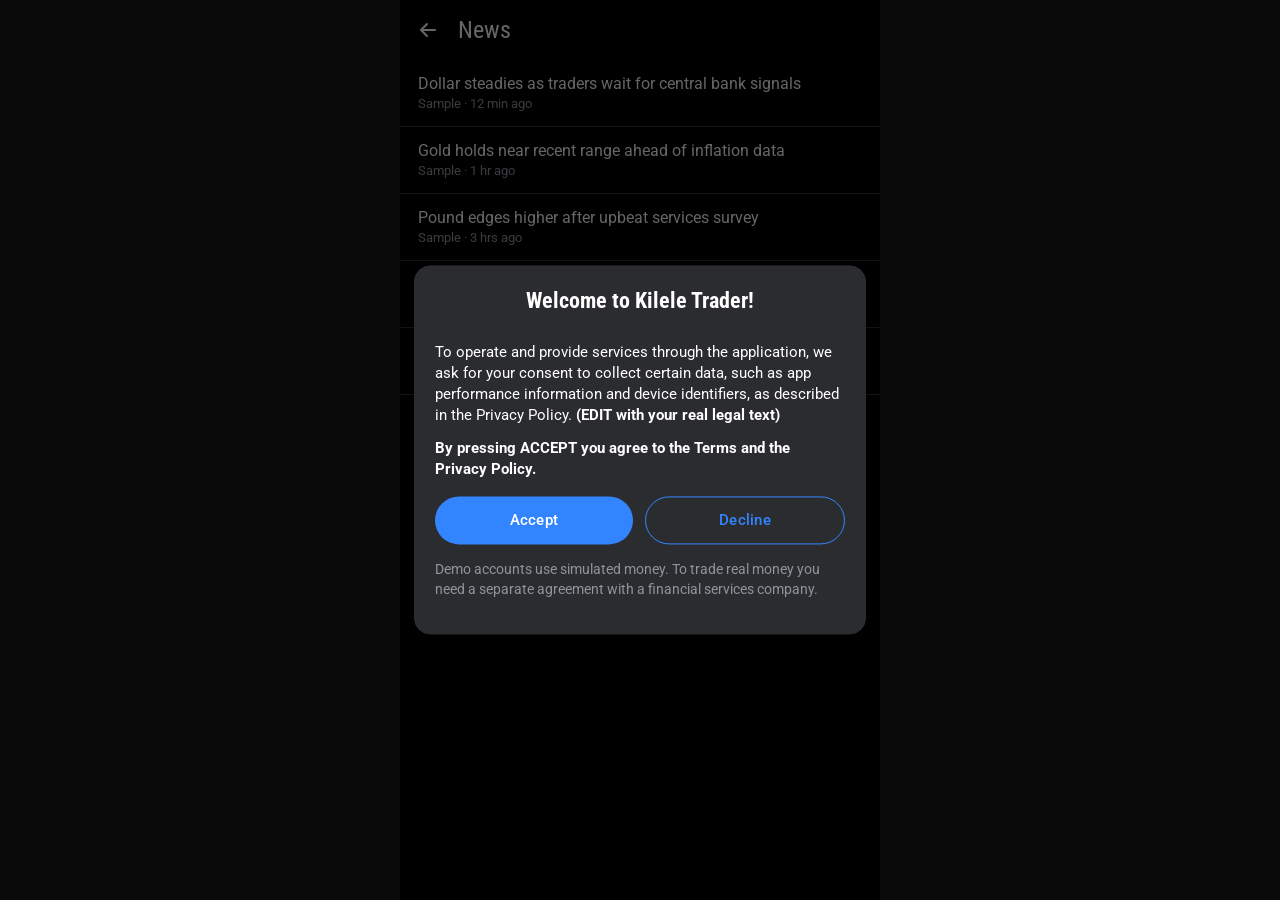
<file: EFF-Charts-main/pages/news/news.html>
<!DOCTYPE html>
<!--
=====================================================================
  KILELE TRADER  -  News PAGE   (pages/news/news.html)
=====================================================================
  This is the HTML file of the "News" page. It has its own css
  (news.css) and its own javascript (news.js), all in this folder.

  WHAT THIS PAGE DOES
    A list of SAMPLE headlines. They are plain HTML below, so editing a headline
    is just editing text. EDIT: replace with a real news API later.

  FILE ORDER  (the browser loads things top to bottom)
    <head>  theme-boot.js   -> sets light/dark BEFORE the first paint (no flash)
            base.css        -> shared colours, shell, buttons, sheets
            news.css -> only this page
    <body>  the app shell   -> header / main / nav / drawer / overlay / toast
            core.js         -> shared data, icons, price feed, session saving
            shell.js        -> shared actions, header, nav, navigation
            news.js -> only this page: its description, actions and start

  The scripts are normal (non-module) scripts on purpose, so this page
  also works when opened by double-clicking the file (file://).
=====================================================================
-->
<html lang="en" data-theme="dark">
<head>
  <meta charset="UTF-8">
  <!-- viewport-fit=cover lets the app use the full screen on notched phones -->
  <meta name="viewport" content="width=device-width, initial-scale=1, viewport-fit=cover">
  <!-- colours the phone's browser bar. core.js updates it when the theme changes -->
  <meta name="theme-color" content="#000000">
  <title>News - Kilele Trader</title> <!-- EDIT: brand name -->

  <!-- Apply the saved theme immediately (runs before the page is painted) -->
  <script src="../../shared/theme-boot.js"></script>

  <!-- Fonts: Roboto (body) + Roboto Condensed (titles and numbers). Needs internet. -->
  <link rel="preconnect" href="https://fonts.googleapis.com">
  <link rel="preconnect" href="https://fonts.gstatic.com" crossorigin>
  <link href="https://fonts.googleapis.com/css2?family=Roboto:wght@400;500;700&family=Roboto+Condensed:wght@400;700&display=swap" rel="stylesheet">

  <!-- 1) Shared styles (theme colours, app shell, buttons, drawer, sheets) -->
  <link rel="stylesheet" href="../../shared/base.css">
  <!-- 2) Styles used ONLY by this page -->
  <link rel="stylesheet" href="news.css">
</head>

<body>
  <!-- #app is the phone-shaped column. The same 6 empty boxes exist in every page;
       shell.js / core.js fill them in. -->
  <div id="app">
    <header id="hdr"></header>   <!-- top bar: filled by renderHeader() using this page's header() -->
    <main id="main">
      <!-- One block per headline: the title, then a small grey "source - time" line -->
      <div class="news"><div>Dollar steadies as traders wait for central bank signals</div><small>Sample · 12 min ago</small></div>
      <div class="news"><div>Gold holds near recent range ahead of inflation data</div><small>Sample · 1 hr ago</small></div>
      <div class="news"><div>Pound edges higher after upbeat services survey</div><small>Sample · 3 hrs ago</small></div>
      <div class="news"><div>Yen weakens as yields climb</div><small>Sample · 5 hrs ago</small></div>
      <div class="news"><div>Weekly outlook: what moves markets next</div><small>Sample · Yesterday</small></div>
    </main>
    <nav id="nav"></nav>         <!-- bottom tabs: filled by renderNav() -->
    <div id="drawer"></div>      <!-- side menu: filled by Drawer.open() -->
    <div id="overlay"></div>     <!-- bottom sheets + dialogs: filled by UI.sheet() / UI.modal() -->
    <div id="toast" role="status"></div> <!-- small message pill: UI.toast() -->
  </div>

  <!-- Scripts: ORDER MATTERS. Each one uses things defined by the one before it. -->
  <script src="../../shared/core.js"></script>
  <script src="../../shared/shell.js"></script>
  <script src="news.js"></script>
</body>
</html>
</file>
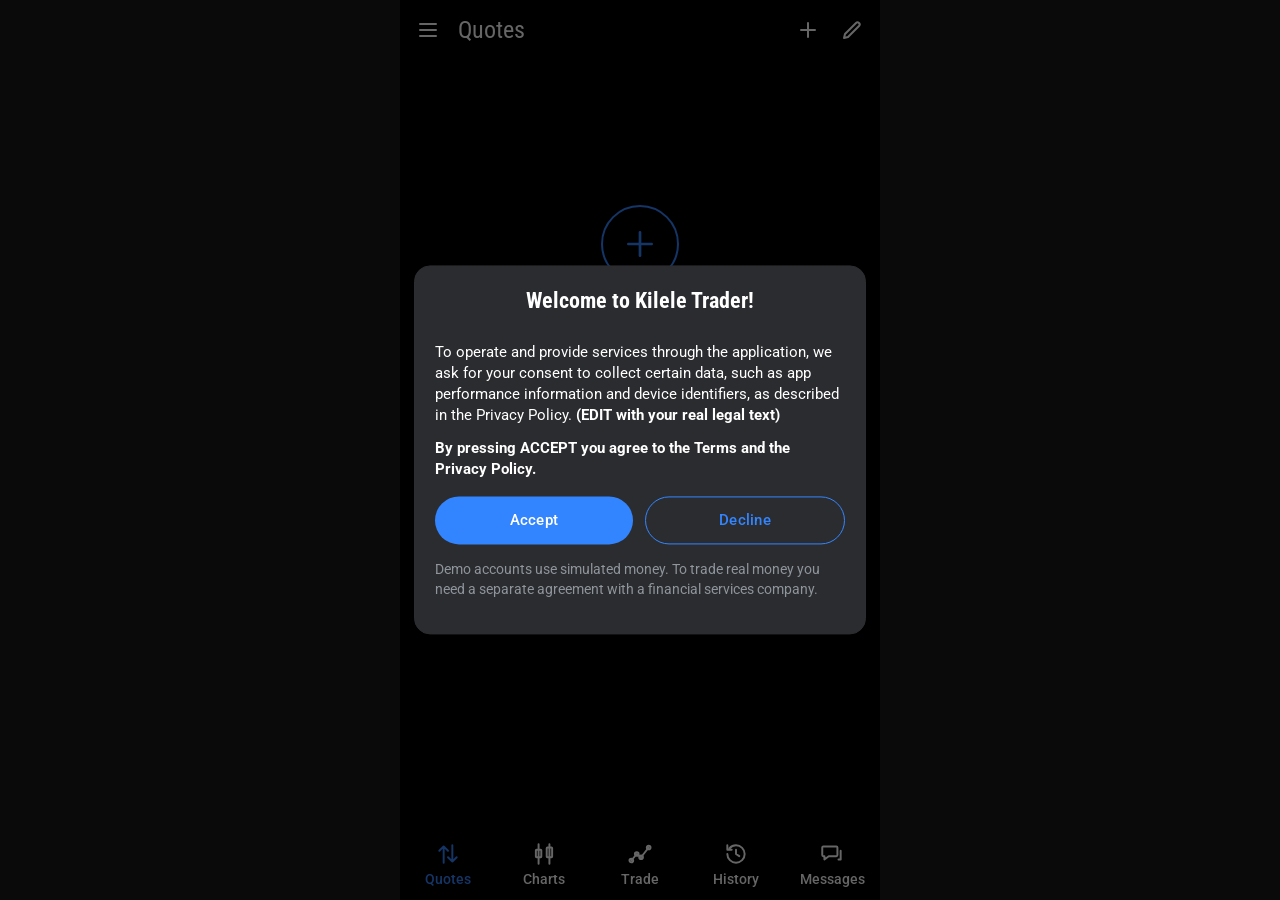
<file: EFF-Charts-main/pages/quotes/quotes.html>
<!DOCTYPE html>
<!--
=====================================================================
  KILELE TRADER  -  Quotes PAGE   (pages/quotes/quotes.html)
=====================================================================
  This is the HTML file of the "Quotes" page. It has its own css
  (quotes.css) and its own javascript (quotes.js), all in this folder.

  WHAT THIS PAGE DOES
    The watch-list: every symbol with live bid / ask prices, change since open,
    spread and day low/high. Tap a row for a menu (new order / chart / remove).
    Needs a logged-in account, otherwise shows "No trading accounts".
    The rows are built by JavaScript (quotes.js) because they depend on live data.

  FILE ORDER  (the browser loads things top to bottom)
    <head>  theme-boot.js   -> sets light/dark BEFORE the first paint (no flash)
            base.css        -> shared colours, shell, buttons, sheets
            quotes.css -> only this page
    <body>  the app shell   -> header / main / nav / drawer / overlay / toast
            core.js         -> shared data, icons, price feed, session saving
            shell.js        -> shared actions, header, nav, navigation
            quotes.js -> only this page: its description, actions and start

  The scripts are normal (non-module) scripts on purpose, so this page
  also works when opened by double-clicking the file (file://).
=====================================================================
-->
<html lang="en" data-theme="dark">
<head>
  <meta charset="UTF-8">
  <!-- viewport-fit=cover lets the app use the full screen on notched phones -->
  <meta name="viewport" content="width=device-width, initial-scale=1, viewport-fit=cover">
  <!-- colours the phone's browser bar. core.js updates it when the theme changes -->
  <meta name="theme-color" content="#000000">
  <title>Quotes - Kilele Trader</title> <!-- EDIT: brand name -->

  <!-- Apply the saved theme immediately (runs before the page is painted) -->
  <script src="../../shared/theme-boot.js"></script>

  <!-- Fonts: Roboto (body) + Roboto Condensed (titles and numbers). Needs internet. -->
  <link rel="preconnect" href="https://fonts.googleapis.com">
  <link rel="preconnect" href="https://fonts.gstatic.com" crossorigin>
  <link href="https://fonts.googleapis.com/css2?family=Roboto:wght@400;500;700&family=Roboto+Condensed:wght@400;700&display=swap" rel="stylesheet">

  <!-- 1) Shared styles (theme colours, app shell, buttons, drawer, sheets) -->
  <link rel="stylesheet" href="../../shared/base.css">
  <!-- 2) Styles used ONLY by this page -->
  <link rel="stylesheet" href="quotes.css">
</head>

<body>
  <!-- #app is the phone-shaped column. The same 6 empty boxes exist in every page;
       shell.js / core.js fill them in. -->
  <div id="app">
    <header id="hdr"></header>   <!-- top bar: filled by renderHeader() using this page's header() -->
    <main id="main">
         <!-- Empty on purpose: this page's content is drawn by JavaScript
              (see render() in quotes.js) because it depends on live data. -->
    </main>
    <nav id="nav"></nav>         <!-- bottom tabs: filled by renderNav() -->
    <div id="drawer"></div>      <!-- side menu: filled by Drawer.open() -->
    <div id="overlay"></div>     <!-- bottom sheets + dialogs: filled by UI.sheet() / UI.modal() -->
    <div id="toast" role="status"></div> <!-- small message pill: UI.toast() -->
  </div>

  <!-- Scripts: ORDER MATTERS. Each one uses things defined by the one before it. -->
  <script src="../../shared/core.js"></script>
  <script src="../../shared/shell.js"></script>
  <script src="quotes.js"></script>
</body>
</html>
</file>
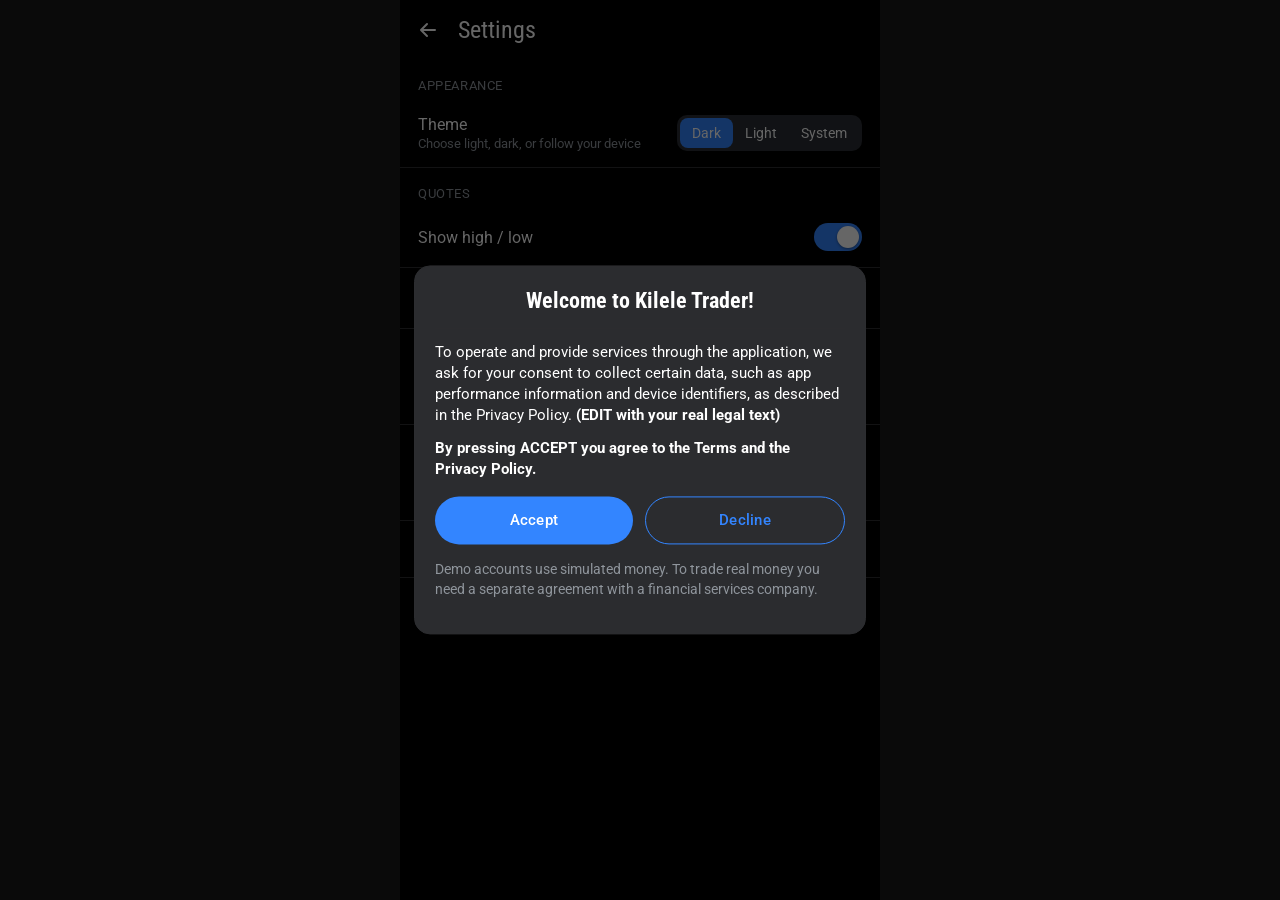
<file: EFF-Charts-main/pages/settings/settings.html>
<!DOCTYPE html>
<!--
=====================================================================
  KILELE TRADER  -  Settings PAGE   (pages/settings/settings.html)
=====================================================================
  This is the HTML file of the "Settings" page. It has its own css
  (settings.css) and its own javascript (settings.js), all in this folder.

  WHAT THIS PAGE DOES
    Theme (dark / light / system), quote options (show high-low, show spread),
    log in / log out, and links to Journal and About. The rows show the CURRENT
    values, so they are drawn by JavaScript (settings.js).

  FILE ORDER  (the browser loads things top to bottom)
    <head>  theme-boot.js   -> sets light/dark BEFORE the first paint (no flash)
            base.css        -> shared colours, shell, buttons, sheets
            settings.css -> only this page
    <body>  the app shell   -> header / main / nav / drawer / overlay / toast
            core.js         -> shared data, icons, price feed, session saving
            shell.js        -> shared actions, header, nav, navigation
            settings.js -> only this page: its description, actions and start

  The scripts are normal (non-module) scripts on purpose, so this page
  also works when opened by double-clicking the file (file://).
=====================================================================
-->
<html lang="en" data-theme="dark">
<head>
  <meta charset="UTF-8">
  <!-- viewport-fit=cover lets the app use the full screen on notched phones -->
  <meta name="viewport" content="width=device-width, initial-scale=1, viewport-fit=cover">
  <!-- colours the phone's browser bar. core.js updates it when the theme changes -->
  <meta name="theme-color" content="#000000">
  <title>Settings - Kilele Trader</title> <!-- EDIT: brand name -->

  <!-- Apply the saved theme immediately (runs before the page is painted) -->
  <script src="../../shared/theme-boot.js"></script>

  <!-- Fonts: Roboto (body) + Roboto Condensed (titles and numbers). Needs internet. -->
  <link rel="preconnect" href="https://fonts.googleapis.com">
  <link rel="preconnect" href="https://fonts.gstatic.com" crossorigin>
  <link href="https://fonts.googleapis.com/css2?family=Roboto:wght@400;500;700&family=Roboto+Condensed:wght@400;700&display=swap" rel="stylesheet">

  <!-- 1) Shared styles (theme colours, app shell, buttons, drawer, sheets) -->
  <link rel="stylesheet" href="../../shared/base.css">
  <!-- 2) Styles used ONLY by this page -->
  <link rel="stylesheet" href="settings.css">
</head>

<body>
  <!-- #app is the phone-shaped column. The same 6 empty boxes exist in every page;
       shell.js / core.js fill them in. -->
  <div id="app">
    <header id="hdr"></header>   <!-- top bar: filled by renderHeader() using this page's header() -->
    <main id="main">
         <!-- Empty on purpose: this page's content is drawn by JavaScript
              (see render() in settings.js) because it depends on live data. -->
    </main>
    <nav id="nav"></nav>         <!-- bottom tabs: filled by renderNav() -->
    <div id="drawer"></div>      <!-- side menu: filled by Drawer.open() -->
    <div id="overlay"></div>     <!-- bottom sheets + dialogs: filled by UI.sheet() / UI.modal() -->
    <div id="toast" role="status"></div> <!-- small message pill: UI.toast() -->
  </div>

  <!-- Scripts: ORDER MATTERS. Each one uses things defined by the one before it. -->
  <script src="../../shared/core.js"></script>
  <script src="../../shared/shell.js"></script>
  <script src="settings.js"></script>
</body>
</html>
</file>
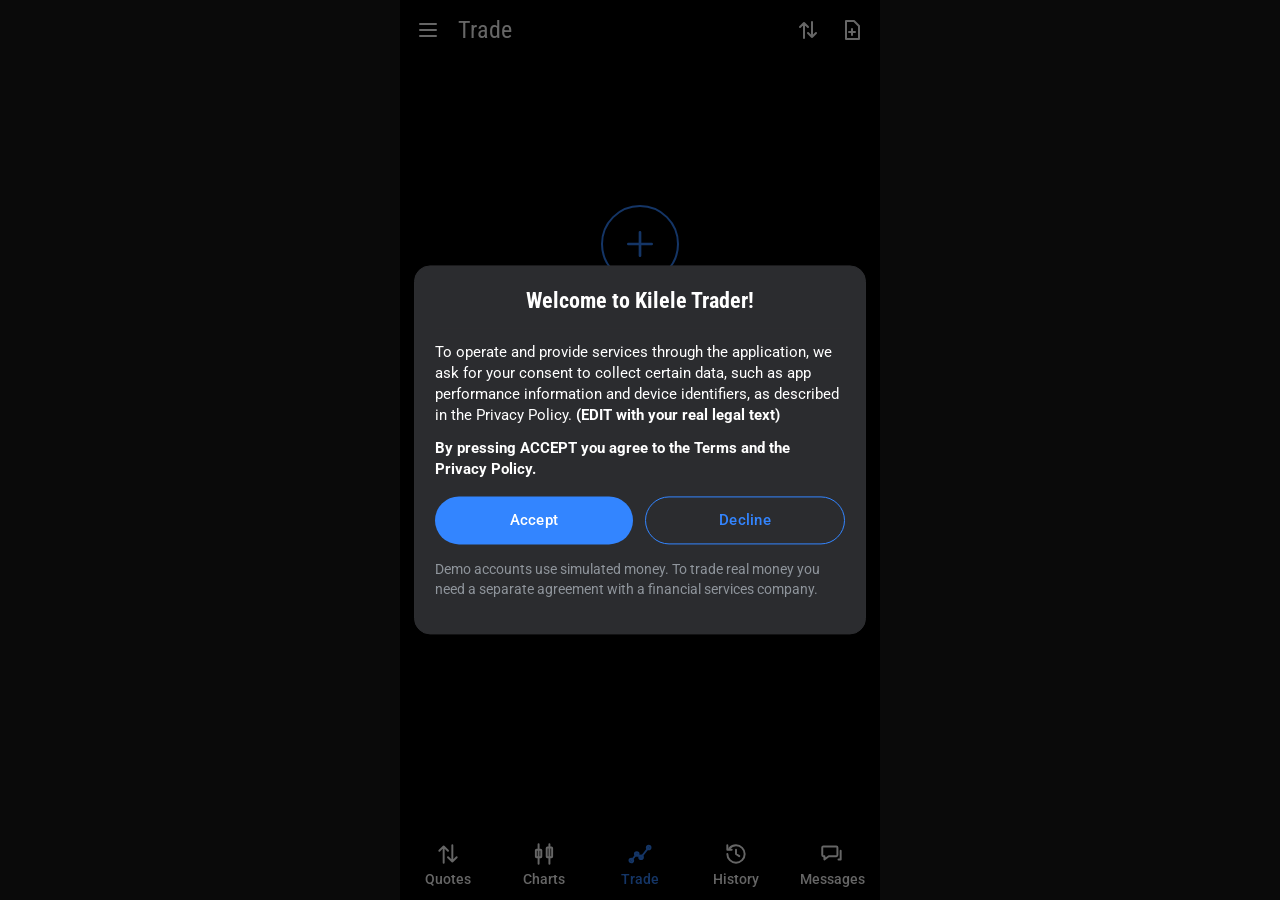
<file: EFF-Charts-main/pages/trade/trade.html>
<!DOCTYPE html>
<!--
=====================================================================
  KILELE TRADER  -  Trade PAGE   (pages/trade/trade.html)
=====================================================================
  This is the HTML file of the "Trade" page. It has its own css
  (trade.css) and its own javascript (trade.js), all in this folder.

  WHAT THIS PAGE DOES
    Balance / equity / margin summary plus the list of open positions with live
    profit. Tap a position to close it or open its chart. Needs a logged-in account.
    The content is drawn by JavaScript (trade.js) because it updates every second.

  FILE ORDER  (the browser loads things top to bottom)
    <head>  theme-boot.js   -> sets light/dark BEFORE the first paint (no flash)
            base.css        -> shared colours, shell, buttons, sheets
            trade.css -> only this page
    <body>  the app shell   -> header / main / nav / drawer / overlay / toast
            core.js         -> shared data, icons, price feed, session saving
            shell.js        -> shared actions, header, nav, navigation
            trade.js -> only this page: its description, actions and start

  The scripts are normal (non-module) scripts on purpose, so this page
  also works when opened by double-clicking the file (file://).
=====================================================================
-->
<html lang="en" data-theme="dark">
<head>
  <meta charset="UTF-8">
  <!-- viewport-fit=cover lets the app use the full screen on notched phones -->
  <meta name="viewport" content="width=device-width, initial-scale=1, viewport-fit=cover">
  <!-- colours the phone's browser bar. core.js updates it when the theme changes -->
  <meta name="theme-color" content="#000000">
  <title>Trade - Kilele Trader</title> <!-- EDIT: brand name -->

  <!-- Apply the saved theme immediately (runs before the page is painted) -->
  <script src="../../shared/theme-boot.js"></script>

  <!-- Fonts: Roboto (body) + Roboto Condensed (titles and numbers). Needs internet. -->
  <link rel="preconnect" href="https://fonts.googleapis.com">
  <link rel="preconnect" href="https://fonts.gstatic.com" crossorigin>
  <link href="https://fonts.googleapis.com/css2?family=Roboto:wght@400;500;700&family=Roboto+Condensed:wght@400;700&display=swap" rel="stylesheet">

  <!-- 1) Shared styles (theme colours, app shell, buttons, drawer, sheets) -->
  <link rel="stylesheet" href="../../shared/base.css">
  <!-- 2) Styles used ONLY by this page -->
  <link rel="stylesheet" href="trade.css">
</head>

<body>
  <!-- #app is the phone-shaped column. The same 6 empty boxes exist in every page;
       shell.js / core.js fill them in. -->
  <div id="app">
    <header id="hdr"></header>   <!-- top bar: filled by renderHeader() using this page's header() -->
    <main id="main">
         <!-- Empty on purpose: this page's content is drawn by JavaScript
              (see render() in trade.js) because it depends on live data. -->
    </main>
    <nav id="nav"></nav>         <!-- bottom tabs: filled by renderNav() -->
    <div id="drawer"></div>      <!-- side menu: filled by Drawer.open() -->
    <div id="overlay"></div>     <!-- bottom sheets + dialogs: filled by UI.sheet() / UI.modal() -->
    <div id="toast" role="status"></div> <!-- small message pill: UI.toast() -->
  </div>

  <!-- Scripts: ORDER MATTERS. Each one uses things defined by the one before it. -->
  <script src="../../shared/core.js"></script>
  <script src="../../shared/shell.js"></script>
  <script src="trade.js"></script>
</body>
</html>
</file>
<file: EFF-Charts-main/shared/base.css>
/* =====================================================================
   KILELE TRADER  -  SHARED STYLESHEET  (shared/base.css)
   =====================================================================
   Loaded by EVERY page, BEFORE the page's own css file.

   What lives here:   (things used by more than one page)
     1) Theme colours (dark / light CSS variables)
     2) Base reset + the app shell (header / main / bottom nav)
     3) Shared components (buttons, empty state, dotted rows, links)
     4) The side drawer (menu)
     5) Bottom sheets, dialogs, the order ticket and the toast

   What does NOT live here:
     Anything used by only ONE page. Those rules are in that page's css:
       pages/quotes/quotes.css, pages/charts/charts.css, ...
   ===================================================================== */


/* ===============================================================
   1) THEME COLOURS
   Every colour in the app is a CSS variable. The <html> tag has
   data-theme="dark" or "light" and the matching block below applies.
   Changing the theme = changing that one attribute (see applyTheme()
   in shared/core.js, and shared/theme-boot.js which sets it early).
   =============================================================== */

/* Fonts used everywhere: --font for normal text, --cond for titles and numbers */
:root { --font: 'Roboto', system-ui, sans-serif; --cond: 'Roboto Condensed', 'Roboto', sans-serif; }

:root[data-theme="dark"] {
  --outer:#0a0a0a;   /* page background around the phone column on desktop */
  --bg:#000;         /* app background */
  --surface:#2b2c2f; /* dialogs and bottom sheets */
  --text:#fff;       /* main text */
  --muted:#8f959c;   /* secondary text */
  --line:#2c2d30;    /* thin dividers */
  --accent:#3385ff;  /* blue buttons and active tab */
  --up:#4d8ff5;      /* price going up / buy (blue) */
  --dn:#ef5350;      /* price going down / sell (red) */
  --cup:#26a69a;     /* chart candle: up */
  --cdn:#ef5350;     /* chart candle: down */
  --grid:rgba(255,255,255,.09);
  --pill:#2b2e34;    /* small grey pills */
  --btn2:#272b32;    /* secondary button */
  --dots:#55585d;    /* dotted leader lines */
}
:root[data-theme="light"] {
  --outer:#e9ecef; --bg:#fff; --surface:#f2f4f7; --text:#14171a; --muted:#6a7077;
  --line:#e2e5e9; --accent:#1f6df2; --up:#1f6df2; --dn:#d8372f;
  --cup:#1c9a8c; --cdn:#d8372f; --grid:rgba(0,0,0,.09);
  --pill:#e8ecf1; --btn2:#e8ecf1; --dots:#b4b9bf;
}


/* ===============================================================
   2) BASE + APP SHELL
   The app is a column: header on top, scrolling main, nav at bottom.
   On desktop it becomes a centred phone-width column.
   =============================================================== */

/* Reset: predictable box sizes, no default spacing, no grey tap flash on phones */
* { box-sizing: border-box; margin: 0; padding: 0; -webkit-tap-highlight-color: transparent; }
body { font-family: var(--font); background: var(--outer); color: var(--text); }
button { font-family: inherit; cursor: pointer; }
input, select { font-family: inherit; font-size: 16px; } /* 16px stops iOS zooming on focus */

/* Tiny colour helper classes used all over the app */
.up { color: var(--up); } .dn { color: var(--dn); } .muted { color: var(--muted); }

/* #app = the phone-shaped column that holds header, main, nav, drawer, overlay, toast */
#app {
  display: flex; flex-direction: column;
  height: 100dvh; max-width: 480px; margin: 0 auto;
  background: var(--bg); position: relative; overflow: hidden;
}

/* ---- Header (top bar). Its content is built by renderHeader() in shell.js ---- */
#hdr { flex: none; height: 60px; display: flex; align-items: center; padding: 0 6px; gap: 2px; }
.hbtn { width: 44px; height: 44px; border: 0; background: none; color: var(--text);
        display: grid; place-items: center; border-radius: 50%; }
.hbtn.txt { width: auto; padding: 0 12px; font-family: var(--cond); font-size: 20px; border-radius: 10px; }
.title { flex: 1; font-family: var(--cond); font-size: 24px; padding-left: 6px; white-space: nowrap; overflow: hidden; text-overflow: ellipsis; }
.title.two small { display: block; font-size: 16px; line-height: 1.1; }   /* title with a sub-title (History) */
.title.two span { color: var(--muted); }
.actions { display: flex; }                                              /* the icon buttons on the right */

/* ---- Main scrolling area: each page's content goes in here ---- */
#main { flex: 1; overflow-y: auto; position: relative; }

/* ---- Bottom navigation. Built by renderNav() in shell.js ---- */
#nav { flex: none; display: flex; height: calc(72px + env(safe-area-inset-bottom));
       padding-bottom: env(safe-area-inset-bottom); background: var(--bg); }
.nav-item { flex: 1; border: 0; background: none; color: var(--text);
            display: flex; flex-direction: column; align-items: center; justify-content: center;
            gap: 4px; font-size: 14px; font-weight: 500; }
.nav-item.active { color: var(--accent); }
.pill { background: var(--pill); color: var(--text); padding: 2px 12px; border-radius: 12px; font-size: 14px; }
.nav-item.active .pill { color: var(--accent); }


/* ===============================================================
   3) SHARED COMPONENTS
   =============================================================== */

/* Buttons: .btn = main blue pill; modifiers change its look */
.btn { border: 0; border-radius: 999px; background: var(--accent); color: #fff;
       font-weight: 700; font-size: 15px; padding: 14px 24px; letter-spacing: .3px; text-transform: uppercase; }
.btn.sec { background: var(--btn2); color: var(--accent); }   /* secondary (grey) button */
.btn.block { width: 100%; }                                   /* full-width button */
.btn.plain { text-transform: none; font-weight: 500; }        /* normal-case text */

/* Empty state: big centred message (e.g. "No trading accounts to show") */
.empty { display: flex; flex-direction: column; align-items: center; justify-content: center;
         gap: 14px; padding: 40px 24px; min-height: 60%; text-align: center; color: var(--muted); }
.circle-plus { width: 78px; height: 78px; border: 2px solid var(--accent); border-radius: 50%;
               display: grid; place-items: center; color: var(--accent); }
.empty p { color: var(--text); }

/* Dotted-leader rows: "Balance: ........ 100 000.00" (used by Trade + History) */
.dr { display: flex; align-items: baseline; padding: 4px 16px; font-size: 16px; }
.dr b { font-weight: 700; }
.dr i { flex: 1; border-bottom: 3px dotted var(--dots); margin: 0 8px; transform: translateY(-3px); }
.dr span { font-family: var(--cond); font-weight: 700; font-size: 17px; }
.summary { padding: 10px 0; border-bottom: 1px solid var(--line); }

/* Plain blue text link-button (also used by "Manage accounts" in the drawer) */
.link { color: var(--accent); text-align: center; padding: 20px; display: block; border: 0; background: none; width: 100%; font-size: 16px; }

/* The round mountain logo (drawer + About page) */
.logo { width: 56px; height: 56px; border-radius: 16px; background: linear-gradient(135deg,#0b403b,#062e2b); display: grid; place-items: center; color: #f5a524; flex: none; }


/* ===============================================================
   4) DRAWER (side menu)
   Slides in from the left. It is always in the page; the "open" class
   is what makes it visible (added by Drawer.open() in core.js).
   =============================================================== */
#drawer { position: absolute; inset: 0; z-index: 30; pointer-events: none; }
#drawer .scrim { position: absolute; inset: 0; background: rgba(0,0,0,.55); opacity: 0; transition: opacity .25s; }
#drawer .panel { position: absolute; left: 0; top: 0; bottom: 0; width: 84%; max-width: 340px; overflow-y: auto;
                 background: var(--bg); border-right: 1px solid var(--line); transform: translateX(-100%); transition: transform .25s; }
#drawer.open { pointer-events: auto; }
#drawer.open .scrim { opacity: 1; }
#drawer.open .panel { transform: none; }
.d-head { position: relative; overflow: hidden; padding: 24px 20px 18px; border-bottom: 1px solid var(--line); }
.d-user { display: flex; gap: 16px; align-items: center; }
.d-name { font-size: 20px; }                                   /* account name in the drawer header */
.d-user small { color: var(--muted); display: block; margin-top: 2px; }
.link.d-manage { text-align: left; padding: 14px 0 0; }        /* "Manage accounts" link, left aligned */
.ribbon { position: absolute; top: 16px; right: -38px; width: 130px; transform: rotate(45deg); background: #3bb91c; color: #fff; text-align: center; font-size: 13px; padding: 4px 0; }
.d-item { display: flex; align-items: center; gap: 24px; width: 100%; border: 0; background: none; color: var(--text);
          padding: 16px 20px; font-size: 17px; font-weight: 500; text-align: left; }
.d-item .badge { margin-left: auto; background: #ef4444; color: #fff; border-radius: 12px; font-size: 12px; padding: 3px 8px; }


/* ===============================================================
   5) SHEETS, DIALOGS, ORDER TICKET, TOAST
   #overlay is an empty box in every page. UI.sheet() / UI.modal()
   (core.js) fill it with a bottom sheet or a centred dialog.
   =============================================================== */
#overlay { position: absolute; inset: 0; z-index: 40; display: none; }
#overlay.open { display: block; }
#overlay .scrim { position: absolute; inset: 0; background: rgba(0,0,0,.6); }
.sheet { position: absolute; left: 0; right: 0; bottom: 0; background: var(--surface); border-radius: 18px 18px 0 0;
         padding: 18px 16px calc(18px + env(safe-area-inset-bottom)); animation: up .2s ease-out; max-height: 85%; overflow-y: auto; }
.modal { position: absolute; left: 14px; right: 14px; top: 50%; transform: translateY(-50%); background: var(--surface);
         border-radius: 16px; border: 1px solid var(--line); padding: 22px 20px; max-height: 90%; overflow-y: auto; }
.modal h3, .sheet h3 { text-align: center; font-size: 22px; font-weight: 700; padding-bottom: 14px; margin-bottom: 14px; border-bottom: 1px solid var(--line); font-family: var(--cond); }
.modal p { font-size: 15px; line-height: 1.4; margin-bottom: 12px; }
.modal .fine-print { font-size: 14px; }                          /* small grey legal text in dialogs */
.modal .btns { display: flex; gap: 12px; margin: 16px 0; }
.modal .btns .btn { flex: 1; text-transform: none; font-weight: 500; }
.modal .btn.out { background: none; border: 1px solid var(--accent); color: var(--accent); }
@keyframes up { from { transform: translateY(40px); opacity: 0; } to { transform: none; opacity: 1; } }

/* A tappable row inside a sheet (e.g. "New order", "Chart", "Remove") */
.item { display: flex; align-items: center; justify-content: space-between; width: 100%; border: 0; background: none;
        color: var(--text); padding: 15px 4px; font-size: 17px; border-bottom: 1px solid var(--line); text-align: left; }
.item:last-child { border-bottom: 0; }

/* Order ticket (the "New order" bottom sheet, built by orderHTML() in shell.js) */
.o-row { display: flex; align-items: center; justify-content: space-between; gap: 10px; padding: 8px 0; }
.o-row select, .o-row input { background: var(--pill); color: var(--text); border: 0; border-radius: 10px; padding: 12px; font-size: 18px; text-align: center; }
.stepper { display: flex; gap: 8px; align-items: center; }
.stepper input { width: 110px; }
.stepper button { width: 44px; height: 44px; border-radius: 10px; border: 0; background: var(--pill); color: var(--text); font-size: 22px; }
.trade-btns { display: flex; gap: 12px; margin-top: 14px; }
.tb { flex: 1; border: 0; border-radius: 12px; padding: 12px 6px; color: #fff; font-family: var(--cond); }
.tb small { display: block; font-size: 14px; letter-spacing: 1px; opacity: .9; }
.tb span { font-size: 26px; font-weight: 700; }
.tb.sell { background: var(--dn); } .tb.buy { background: #2f6cff; }

/* Toast: the small message pill that fades in/out near the bottom */
#toast { position: absolute; left: 50%; bottom: 96px; transform: translateX(-50%); z-index: 60; background: #333; color: #fff;
         padding: 10px 18px; border-radius: 20px; font-size: 14px; opacity: 0; pointer-events: none; transition: opacity .2s; max-width: 86%; text-align: center; }
#toast.show { opacity: 1; }


/* ===============================================================
   6) ACCESSIBILITY
   =============================================================== */
/* respect people who turn animations off */
@media (prefers-reduced-motion: reduce) { * { transition: none !important; animation: none !important; } }
/* visible keyboard focus ring */
:focus-visible { outline: 2px solid var(--accent); outline-offset: 2px; }
</file>
<file: EFF-Charts-main/pages/about/about.css>
/* =====================================================================
   ABOUT PAGE STYLES  (pages/about/about.css)
   Loaded AFTER shared/base.css. These replace the inline style="..."
   attributes the original code had on this page. The shared ".empty"
   and ".logo" classes (base.css) are reused and adjusted here.
   ===================================================================== */

.about { min-height: auto; padding-top: 50px; }          /* a normal "empty" box but not stretched to 60% height */
.about-logo { width: 84px; height: 84px; }               /* bigger version of the round logo */
.about h2 { font-family: var(--cond); color: var(--text); }
.about-risk { font-size: 14px; max-width: 320px; }       /* risk warning: small and not too wide */
.about-credit { font-size: 14px; }
.about a { color: var(--accent); }                       /* the TradingView link */
</file>
<file: EFF-Charts-main/pages/calendar/calendar.css>
/* =====================================================================
   CALENDAR PAGE STYLES  (pages/calendar/calendar.css)
   Loaded AFTER shared/base.css.
   This page is only a "coming soon" placeholder and uses the shared
   ".empty" style from base.css, so it needs no rules of its own yet.
   EDIT: put the styles for the real page content here.
   ===================================================================== */
</file>
<file: EFF-Charts-main/pages/challenges/challenges.css>
/* =====================================================================
   CHALLENGES PAGE STYLES  (pages/challenges/challenges.css)
   Loaded AFTER shared/base.css.
   This page is only a "coming soon" placeholder and uses the shared
   ".empty" style from base.css, so it needs no rules of its own yet.
   EDIT: put the styles for the real page content here.
   ===================================================================== */
</file>
<file: EFF-Charts-main/pages/community/community.css>
/* =====================================================================
   COMMUNITY PAGE STYLES  (pages/community/community.css)
   Loaded AFTER shared/base.css.
   This page is only a "coming soon" placeholder and uses the shared
   ".empty" style from base.css, so it needs no rules of its own yet.
   EDIT: put the styles for the real page content here.
   ===================================================================== */
</file>
<file: EFF-Charts-main/pages/help/help.css>
/* =====================================================================
   HELP PAGE STYLES  (pages/help/help.css)
   Loaded AFTER shared/base.css.
   This page is only a "coming soon" placeholder and uses the shared
   ".empty" style from base.css, so it needs no rules of its own yet.
   EDIT: put the styles for the real page content here.
   ===================================================================== */
</file>
<file: EFF-Charts-main/pages/history/history.css>
/* =====================================================================
   HISTORY PAGE STYLES  (pages/history/history.css)
   Loaded AFTER shared/base.css. The profit summary rows use the shared
   ".dr" and ".summary" classes from base.css.
   ===================================================================== */

/* The three tabs: POSITIONS | ORDERS | DEALS */
.tabs { display: flex; border-bottom: 1px solid var(--line); }
.tab { flex: 1; text-align: center; padding: 14px 0; border: 0; background: none; color: var(--muted);
       font-size: 15px; letter-spacing: .5px; text-transform: uppercase; border-bottom: 3px solid transparent; margin-bottom: -1px; }
.tab.on { color: var(--text); border-bottom-color: var(--accent); }   /* the active tab: white text + blue underline */

/* One history line (closed position, order or deal) */
.deal { display: flex; justify-content: space-between; padding: 10px 18px; border-bottom: 1px solid var(--line); }
.deal b { font-family: var(--cond); font-size: 19px; }
.deal .r { text-align: right; font-family: var(--cond); color: var(--muted); font-size: 15px; }  /* right column: date + amount */
.deal .r div:last-child { font-weight: 700; font-size: 16px; }                                   /* the amount line is bold */
.deal-sub { font-family: var(--cond); }   /* small grey price line under the title (moved here from an inline style) */
</file>
<file: EFF-Charts-main/pages/journal/journal.css>
/* =====================================================================
   JOURNAL PAGE STYLES  (pages/journal/journal.css)
   Loaded AFTER shared/base.css. Only the Journal page uses these.
   ===================================================================== */

/* One log line: a small grey timestamp above the message */
.log { padding: 8px 18px; font-size: 14px; border-bottom: 1px solid var(--line); }
.log small { color: var(--muted); display: block; font-family: var(--cond); }
</file>
<file: EFF-Charts-main/pages/login/login.css>
/* =====================================================================
   LOGIN PAGE STYLES  (pages/login/login.css)
   Loaded AFTER shared/base.css. Only the Login page uses these.
   ===================================================================== */

/* The two big "Open a demo / real account" rows */
.opt { display: flex; align-items: center; gap: 16px; padding: 18px; border: 0; width: 100%;
       background: none; color: var(--text); text-align: left; border-bottom: 1px solid var(--line); }
.opt.off { opacity: .4; pointer-events: none; }   /* greyed out + cannot be tapped */
.opt-ic { width: 54px; height: 54px; border-radius: 50%; background: linear-gradient(#2f9bff,#2f6cff); color: #fff; display: grid; place-items: center; flex: none; }
.opt-ic.real { background: #2a4a7a; }              /* the "real account" icon is a darker blue */
.opt-text { flex: 1; }                              /* text takes all the space between icon and chevron */
.opt h4 { font-weight: 500; font-size: 20px; font-family: var(--cond); }
.opt p { color: var(--muted); font-size: 15px; }

/* The heading "Login to an existing account" */
.login-heading { text-align: center; font-weight: 700; padding: 16px; border-bottom: 1px solid var(--line); font-family: var(--cond); font-size: 19px; }

/* Form rows: label on the left, input on the right */
.field { display: flex; align-items: center; justify-content: space-between; margin: 0 18px;
         padding: 18px 0; border-bottom: 1px solid var(--line); color: var(--muted); font-size: 17px; }
.field input, .field select { background: none; border: 0; outline: 0; color: var(--text); text-align: right; flex: 1; min-width: 0; font-size: 17px; }
.field select option { color: #000; }               /* dropdown list items stay readable in dark theme */
.field input[type=checkbox] { flex: none; width: 24px; height: 24px; accent-color: var(--accent); }

/* Space around the big Login button */
.login-submit { padding: 0 18px 30px; }

/* ---- "Open a demo account" dialog (built by demoDialog() in login.js) ----
   Prefixed with ".modal" so they win over the shared ".modal p" rule. */
.modal .center { text-align: center; }
.modal .demo-note { margin-top: 14px; font-size: 14px; }
</file>
<file: EFF-Charts-main/pages/messages/messages.css>
/* =====================================================================
   MESSAGES PAGE STYLES  (pages/messages/messages.css)
   Loaded AFTER shared/base.css. These replace the inline style="..."
   attributes the original code had on this page.
   ===================================================================== */

/* Full-height column: empty state grows, buttons stay at the bottom */
.msg-page { display: flex; flex-direction: column; height: 100%; }
.msg-empty { flex: 1; }
.msg-icon { color: #3c4046; }          /* the big dark-grey chat bubble */
.msg-text { font-size: 16px; }         /* "No messages" */

/* Row with the Register and Sign in buttons */
.msg-actions { display: flex; gap: 10px; padding: 12px 14px; }
.msg-register { flex: 1; }             /* Register takes the remaining space */
.msg-signin { flex: 0 0 36%; }         /* Sign in is fixed at 36% width */
</file>
<file: EFF-Charts-main/pages/news/news.css>
/* =====================================================================
   NEWS PAGE STYLES  (pages/news/news.css)
   Loaded AFTER shared/base.css. Only the News page uses these.
   ===================================================================== */

/* One headline: the title, then a small grey "source - time" line */
.news { padding: 14px 18px; border-bottom: 1px solid var(--line); }
.news small { color: var(--muted); }
</file>
<file: EFF-Charts-main/pages/quotes/quotes.css>
/* =====================================================================
   QUOTES PAGE STYLES  (pages/quotes/quotes.css)
   Loaded AFTER shared/base.css, so these rules can use the shared
   colour variables (--text, --muted, --up, --dn ...) and fonts (--cond).
   Only the Quotes page uses these classes.
   ===================================================================== */

/* One row of the watch-list = one symbol. Left side: change/name/time. Right side: prices. */
.q-row { display: flex; justify-content: space-between; padding: 12px 18px; }
.q-row:active { background: var(--pill); }          /* grey flash while the finger is down */

/* ---- left side ---- */
.q-chg { font-size: 14px; }                          /* "+12  +0.01%" change since open */
.q-sym { font-family: var(--cond); font-weight: 700; font-size: 20px; margin: 1px 0; }  /* "EURUSD" */
.q-meta { display: flex; align-items: center; gap: 6px; color: var(--muted); font-family: var(--cond); font-size: 15px; } /* time + spread line */
.q-spr { display: flex; align-items: center; gap: 4px; }   /* the little spread icon + number (moved here from an inline style) */

/* ---- right side ---- */
.q-right { text-align: right; }
.q-prices { display: flex; gap: 14px; justify-content: flex-end; font-family: var(--cond); line-height: 1.1; } /* bid and ask side by side */
.px { font-weight: 400; }
.px.up { color: var(--up); } .px.dn { color: var(--dn); }   /* price colour follows the last move */
.px .pre { font-size: 25px; } .px .big { font-size: 33px; }  /* the pro-terminal price: small + BIG + tiny raised digit */
.px sup { font-size: 15px; vertical-align: top; position: relative; top: 2px; }
.q-lh { color: var(--muted); font-family: var(--cond); font-size: 15px; display: flex; gap: 14px; justify-content: flex-end; } /* "L: ... H: ..." line */

/* Message in the "Add symbol" sheet when every symbol is already in the list */
.all-added { text-align: center; padding: 16px; }
</file>
<file: EFF-Charts-main/pages/settings/settings.css>
/* =====================================================================
   SETTINGS PAGE STYLES  (pages/settings/settings.css)
   Loaded AFTER shared/base.css. Only the Settings page uses these.
   ===================================================================== */

/* Small grey section titles: APPEARANCE, QUOTES, ACCOUNT, MORE */
.section { padding: 18px 18px 6px; color: var(--muted); font-size: 13px; text-transform: uppercase; letter-spacing: .6px; }

/* One settings line: text (with optional grey sub-text) on the left, control on the right */
.row { display: flex; align-items: center; justify-content: space-between; gap: 12px;
       padding: 16px 18px; border: 0; border-bottom: 1px solid var(--line);
       background: none; color: var(--text); width: 100%; text-align: left; font-size: 16px; }
.row small { display: block; color: var(--muted); font-size: 13px; margin-top: 2px; }

/* Toggle switch (on/off). The white knob is the ::after bit; ".on" slides it right and turns the track blue. */
.switch { width: 48px; height: 28px; border-radius: 14px; border: 0; background: var(--pill); position: relative; flex: none; }
.switch::after { content: ''; position: absolute; top: 3px; left: 3px; width: 22px; height: 22px; border-radius: 50%;
                 background: #fff; transition: transform .15s; box-shadow: 0 1px 3px rgba(0,0,0,.4); }
.switch.on { background: var(--accent); }
.switch.on::after { transform: translateX(20px); }

/* Segmented control (the Dark | Light | System theme picker) */
.seg { display: flex; background: var(--pill); border-radius: 10px; padding: 3px; }
.seg button { border: 0; background: none; color: var(--text); padding: 7px 12px; border-radius: 8px; font-size: 14px; }
.seg button.on { background: var(--accent); color: #fff; }
</file>
<file: EFF-Charts-main/pages/trade/trade.css>
/* =====================================================================
   TRADE PAGE STYLES  (pages/trade/trade.css)
   Loaded AFTER shared/base.css. The balance/equity summary rows use the
   shared ".dr" and ".summary" classes (in base.css, because History uses them too).
   Only the open-positions list needs its own rules.
   ===================================================================== */

/* One open position: symbol/side/volume + prices on the left, live profit on the right */
.pos { display: flex; justify-content: space-between; padding: 12px 18px; border-bottom: 1px solid var(--line); }
.pos:active { background: var(--pill); }
.pos b { font-family: var(--cond); font-size: 19px; }
.pos .pos-r { font-family: var(--cond); font-weight: 700; font-size: 20px; align-self: center; }  /* the profit number */
.pos .sub { font-family: var(--cond); font-size: 15px; color: var(--muted); }                     /* "1.11990 → 1.12001" */

/* Message shown when there are no open positions (moved here from an inline style) */
.no-pos { text-align: center; padding: 40px 20px; }
</file>
